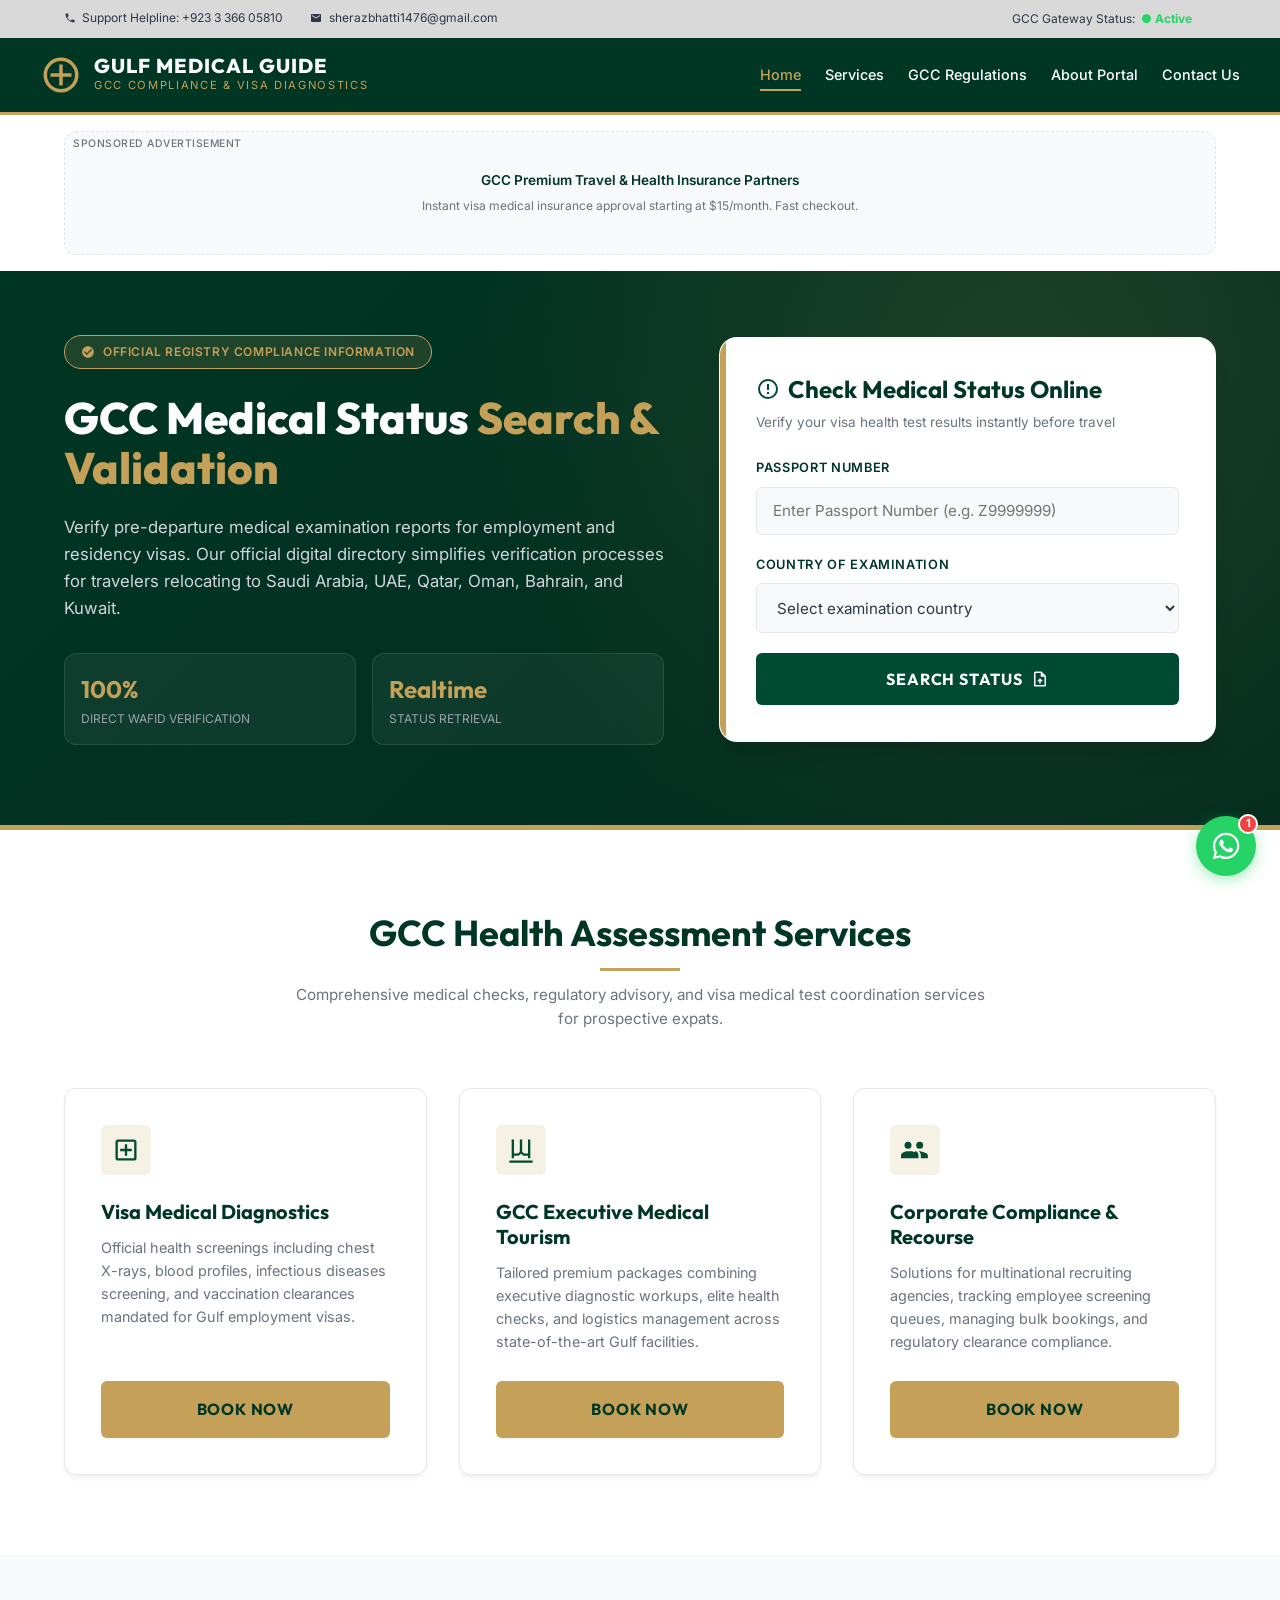
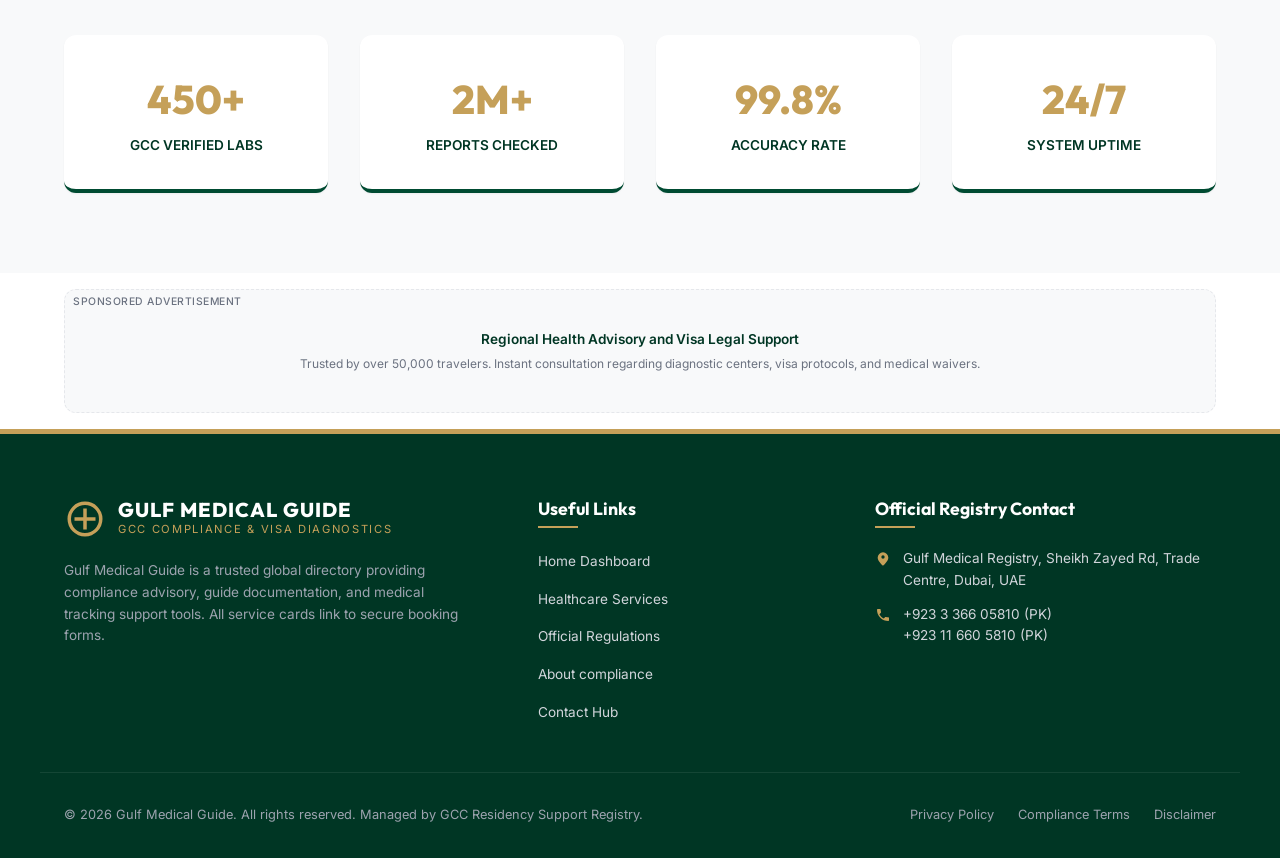
<file: index.html>
<!DOCTYPE html>
<html lang="en">
<head>
  <meta charset="UTF-8">
  <script async src="https://pagead2.googlesyndication.com/pagead/js/adsbygoogle.js?client=ca-pub-8349175064214352"
     crossorigin="anonymous"></script>
  <meta name="viewport" content="width=device-width, initial-scale=1.0">
  <title>Gulf Medical Guide - GCC Medical Status & Visa Health Registry</title>
  <meta name="google-adsense-account" content="ca-pub-8349175064214352">
  <meta name="description" content="Verify GCC Wafid medical examination status, pre-departure diagnostic bookings, visa requirements, and medical tourism guidelines for Saudi Arabia, UAE, Oman, Qatar, Bahrain, and Kuwait.">
  <link rel="stylesheet" href="css/style.css">
  <!-- Google AdSense -->
  <script async src="https://pagead2.googlesyndication.com/pagead/js/adsbygoogle.js?client=ca-pub-8349175064214352" crossorigin="anonymous"></script>
</head>
<body>

  <!-- TOP BAR INFO -->
  <div class="top-bar">
    <div class="container top-bar-content">
      <div class="top-bar-info">
        <span>
          <svg viewBox="0 0 24 24"><path d="M6.62,10.79C8.06,13.62 10.38,15.94 13.21,17.38L15.41,15.18C15.69,14.9 16.08,14.82 16.43,14.93C17.55,15.3 18.75,15.5 20,15.5A1,1 0 0,1 21,16.5V20A1,1 0 0,1 20,21A17,17 0 0,1 3,4A1,1 0 0,1 4,3H7.5A1,1 0 0,1 8.5,4C8.5,5.25 8.7,6.45 9.07,7.57C9.18,7.92 9.1,8.31 8.82,8.59L6.62,10.79Z"/></svg>
          Support Helpline: +923 3 366 05810
        </span>
        <span>
          <svg viewBox="0 0 24 24"><path d="M20,4H4C2.89,4 2,4.89 2,6V18A2,2 0 0,0 4,20H20A2,2 0 0,0 22,18V6C22,4.89 21.1,4 20,4M20,8L12,13L4,8V6L12,11L20,6V8Z"/></svg>
          sherazbhatti1476@gmail.com
        </span>
      </div>
      <div class="top-bar-info">
        <span>GCC Gateway Status: <strong style="color: #25D366;">● Active</strong></span>
      </div>
    </div>
  </div>

  <!-- SITE HEADER & NAVIGATION -->
  <header class="site-header">
    <div class="container header-main">
      <a href="index.html" class="logo-link">
        <svg class="logo-icon" viewBox="0 0 24 24">
          <path d="M12,2A10,10 0 0,0 2,12A10,10 0 0,0 12,22A10,10 0 0,0 22,12A10,10 0 0,0 12,2M12,4A8,8 0 0,1 20,12A8,8 0 0,1 12,20A8,8 0 0,1 4,12A8,8 0 0,1 12,4M11,6V11H6V13H11V18H13V13H18V11H13V6H11Z"/>
        </svg>
        <div class="logo-text">
          <span class="logo-title">Gulf Medical Guide</span>
          <span class="logo-sub">GCC Compliance & Visa Diagnostics</span>
        </div>
      </a>
      
      <button class="nav-toggle" id="nav-toggle" aria-label="Toggle navigation">
        <svg viewBox="0 0 24 24">
          <path d="M3,6H21V8H3V6M3,11H21V13H3V11M3,16H21V18H3V16Z"/>
        </svg>
      </button>

      <nav class="main-nav" id="main-nav">
        <ul>
          <li><a href="index.html">Home</a></li>
          <li><a href="services.html">Services</a></li>
          <li><a href="resources.html">GCC Regulations</a></li>
          <li><a href="about.html">About Portal</a></li>
          <li><a href="contact.html">Contact Us</a></li>
        </ul>
      </nav>
    </div>
  </header>

  <!-- LEADERBOARD NAV AD SLOT -->
  <div class="container">
    <div class="ad-slot ad-leaderboard" id="leaderboard-nav">
      <!-- Google AdSense - Leaderboard Nav -->
      <ins class="adsbygoogle"
           style="display:block"
           data-ad-client="ca-pub-8349175064214352"
           data-ad-slot="3765118632"
           data-ad-format="auto"
           data-full-width-responsive="true"></ins>
      <script>
           (adsbygoogle = window.adsbygoogle || []).push({});
      </script>
      <div class="ad-placeholder">
        <span class="ad-title">GCC Premium Travel & Health Insurance Partners</span>
        <span class="ad-desc">Instant visa medical insurance approval starting at $15/month. Fast checkout.</span>
      </div>
    </div>
  </div>

  <!-- HERO SECTION -->
  <section class="hero-section">
    <div class="container hero-grid">
      <div class="hero-content">
        <div class="hero-badge">
          <svg style="width: 14px; height: 14px; fill: currentColor;" viewBox="0 0 24 24">
            <path d="M12 2C6.5 2 2 6.5 2 12S6.5 22 12 22 22 17.5 22 12 17.5 2 12 2M10 17L5 12L6.41 10.59L10 14.17L17.59 6.58L19 8L10 17Z"/>
          </svg>
          Official Registry Compliance Information
        </div>
        <h1 class="hero-title">GCC Medical Status <span>Search & Validation</span></h1>
        <p class="hero-desc">Verify pre-departure medical examination reports for employment and residency visas. Our official digital directory simplifies verification processes for travelers relocating to Saudi Arabia, UAE, Qatar, Oman, Bahrain, and Kuwait.</p>
        
        <div style="display: flex; gap: 1rem; flex-wrap: wrap;">
          <div style="background: rgba(255,255,255,0.05); padding: 1rem; border-radius: var(--radius-md); border: 1px solid rgba(255,255,255,0.1); flex: 1; min-width: 150px;">
            <div style="font-family: var(--font-headings); font-size: 1.5rem; font-weight: 700; color: var(--color-accent);">100%</div>
            <div style="font-size: 0.75rem; color: #9CA3AF; text-transform: uppercase;">Direct Wafid Verification</div>
          </div>
          <div style="background: rgba(255,255,255,0.05); padding: 1rem; border-radius: var(--radius-md); border: 1px solid rgba(255,255,255,0.1); flex: 1; min-width: 150px;">
            <div style="font-family: var(--font-headings); font-size: 1.5rem; font-weight: 700; color: var(--color-accent);">Realtime</div>
            <div style="font-size: 0.75rem; color: #9CA3AF; text-transform: uppercase;">Status Retrieval</div>
          </div>
        </div>
      </div>

      <!-- MEDICAL STATUS FORM CARD -->
      <div class="medical-card">
        <h2 class="card-title">
          <svg viewBox="0 0 24 24"><path d="M12,2A10,10 0 0,0 2,12A10,10 0 0,0 12,22A10,10 0 0,0 22,12A10,10 0 0,0 12,2M12,4A8,8 0 0,1 20,12A8,8 0 0,1 12,20A8,8 0 0,1 4,12A8,8 0 0,1 12,4M11,17H13V15H11V17M11,13H13V7H11V13Z"/></svg>
          Check Medical Status Online
        </h2>
        <p class="card-subtitle">Verify your visa health test results instantly before travel</p>
        
        <form id="medical-status-form">
          <div class="form-group">
            <label class="form-label" for="passport_number">Passport Number</label>
            <input class="form-input" type="text" id="passport_number" placeholder="Enter Passport Number (e.g. Z9999999)" required>
          </div>
          <div class="form-group">
            <label class="form-label" for="country">Country of Examination</label>
            <select class="form-input" id="country" required>
              <option value="" disabled selected>Select examination country</option>
              <option value="IN">India</option>
              <option value="PK">Pakistan</option>
              <option value="BD">Bangladesh</option>
              <option value="NP">Nepal</option>
              <option value="LK">Sri Lanka</option>
              <option value="PH">Philippines</option>
              <option value="EG">Egypt</option>
              <option value="ID">Indonesia</option>
            </select>
          </div>
          <button class="btn btn-primary" type="submit">
            Search Status
            <svg style="width: 18px; height: 18px; fill: currentColor;" viewBox="0 0 24 24"><path d="M14,2L20,8V20A2,2 0 0,1 18,22H6A2,2 0 0,1 4,20V4A2,2 0 0,1 6,2H14M18,20V9H13V4H6V20H18M12,11L16,15H13V18H11V15H8L12,11Z"/></svg>
          </button>
        </form>
      </div>
    </div>
  </section>

  <!-- KEY SERVICES SECTION -->
  <section class="section">
    <div class="container">
      <div class="section-header">
        <h2 class="section-title">GCC Health Assessment Services</h2>
        <p class="section-subtitle">Comprehensive medical checks, regulatory advisory, and visa medical test coordination services for prospective expats.</p>
      </div>

      <div class="services-grid">
        <!-- Service Card 1 -->
        <div class="service-card">
          <div class="service-icon-wrapper">
            <svg class="service-icon" viewBox="0 0 24 24">
              <path d="M19,3H5C3.89,3 3,3.89 3,5V19C3,20.1 3.89,21 5,21H19C20.1,21 21,20.1 21,19V5C21,3.89 20.1,3 19,3M19,19H5V5H19V19M11,7H13V11H17V13H13V17H11V13H7V11H11V7Z"/>
            </svg>
          </div>
          <h3 class="service-title">Visa Medical Diagnostics</h3>
          <p class="service-desc">Official health screenings including chest X-rays, blood profiles, infectious diseases screening, and vaccination clearances mandated for Gulf employment visas.</p>
          <a href="https://forms.google.com/your-form-url-here" target="_blank" rel="noopener" class="btn">Book Now</a>
        </div>

        <!-- Service Card 2 -->
        <div class="service-card">
          <div class="service-icon-wrapper">
            <svg class="service-icon" viewBox="0 0 24 24">
              <path d="M2,21H22V23H2V21M20,3V19H18V17H15.5C14.2,17 12.8,16.2 12,15C11.2,16.2 9.8,17 8.5,17H6V19H4V3H6V15H8.5C9.5,15 10.5,14.2 11,13.2V3H13V13.2C13.5,14.2 14.5,15 15.5,15H18V3H20Z"/>
            </svg>
          </div>
          <h3 class="service-title">GCC Executive Medical Tourism</h3>
          <p class="service-desc">Tailored premium packages combining executive diagnostic workups, elite health checks, and logistics management across state-of-the-art Gulf facilities.</p>
          <a href="https://forms.google.com/your-form-url-here" target="_blank" rel="noopener" class="btn">Book Now</a>
        </div>

        <!-- Service Card 3 -->
        <div class="service-card">
          <div class="service-icon-wrapper">
            <svg class="service-icon" viewBox="0 0 24 24">
              <path d="M16,13C15.71,13 15.38,13 15.03,13.05C16.19,13.89 17,15 17,16.5V19H23V16.5C23,14.5 19,13.5 16,13M6,13C3,13 0,14.5 0,16.5V19H12V16.5C12,14.5 9,13.5 6,13M6,11A3,3 0 0,0 9,8A3,3 0 0,0 6,5A3,3 0 0,0 3,8A3,3 0 0,0 6,11M16,11A3,3 0 0,0 19,8A3,3 0 0,0 16,5A3,3 0 0,0 13,8A3,3 0 0,0 16,11M12,14.03C11.1,13.38 9.79,13 8,13C7.65,13 7.32,13 6.97,13.05C8.13,13.89 9,15 9,16.5V19H15V16.5C15,15 14.19,13.89 13.03,13.05C12.71,13.01 12.38,13 12,13V14.03Z"/>
            </svg>
          </div>
          <h3 class="service-title">Corporate Compliance & Recourse</h3>
          <p class="service-desc">Solutions for multinational recruiting agencies, tracking employee screening queues, managing bulk bookings, and regulatory clearance compliance.</p>
          <a href="https://forms.google.com/your-form-url-here" target="_blank" rel="noopener" class="btn">Book Now</a>
        </div>
      </div>
    </div>
  </section>

  <!-- PORTAL STATS BANNER -->
  <section class="section section-alt">
    <div class="container">
      <div class="stats-grid">
        <div class="stat-item">
          <div class="stat-number">450+</div>
          <div class="stat-label">GCC Verified Labs</div>
        </div>
        <div class="stat-item">
          <div class="stat-number">2M+</div>
          <div class="stat-label">Reports Checked</div>
        </div>
        <div class="stat-item">
          <div class="stat-number">99.8%</div>
          <div class="stat-label">Accuracy Rate</div>
        </div>
        <div class="stat-item">
          <div class="stat-number">24/7</div>
          <div class="stat-label">System Uptime</div>
        </div>
      </div>
    </div>
  </section>

  <!-- INTERSTITIAL COUNTDOWN MODAL -->
  <div class="modal-overlay" id="countdown-modal">
    <div class="modal-card">
      <button class="nav-toggle" id="modal-close" style="position: absolute; top: 15px; right: 15px; color: var(--color-text-muted);">
        <svg viewBox="0 0 24 24" style="width: 24px; height: 24px;"><path d="M19,6.41L17.59,5L12,10.59L6.41,5L5,6.41L10.59,12L5,17.59L6.41,19L12,13.41L17.59,19L19,17.59L13.41,12L19,6.41Z"/></svg>
      </button>
      
      <span class="modal-badge">Securing Connection</span>
      <h3 class="modal-title">Checking Medical Status</h3>
      <p class="modal-status-text">Redirecting to the official Wafid Medical Status page. Please wait...</p>
      
      <!-- Countdown visualizer -->
      <div class="countdown-container">
        <svg class="countdown-circle">
          <circle class="countdown-circle-bg" cx="60" cy="60" r="54"></circle>
          <circle class="countdown-circle-progress" id="countdown-progress" cx="60" cy="60" r="54"></circle>
        </svg>
        <span class="countdown-number" id="countdown-number">5</span>
      </div>

      <!-- Embedded Interstitial Ad Slot -->
      <div class="modal-ad-wrapper">
        <div class="ad-slot ad-square" id="interstitial_modal">
          <!-- Google AdSense - Interstitial Modal (Display Square) -->
          <ins class="adsbygoogle"
               style="display:inline-block;width:300px;height:250px"
               data-ad-client="ca-pub-8349175064214352"
               data-ad-slot="3765118632"></ins>
          <script>
               (adsbygoogle = window.adsbygoogle || []).push({});
          </script>
          <div class="ad-placeholder">
            <span class="ad-title">GCC Premium Medical Checkup Service</span>
            <span class="ad-desc">Fast-track your medical test with pre-booked slots. Avoid long queues and get results within 24 hours.</span>
            <a href="https://forms.google.com/your-form-url-here" target="_blank" rel="noopener" class="btn" style="margin-top: 1rem; padding: 0.5rem 1rem; font-size: 0.8rem;">Pre-Book Now</a>
          </div>
        </div>
      </div>
    </div>
  </div>

  <!-- FLOATING WHATSAPP WIDGET -->
  <div class="whatsapp-widget">
    <div class="whatsapp-tooltip">Chat with a GCC Agent</div>
    <div class="whatsapp-bubble" id="whatsapp-bubble" data-url="https://wa.me/923336605810">
      <span class="whatsapp-badge">1</span>
      <svg viewBox="0 0 24 24">
        <path d="M12.04 2C6.58 2 2.13 6.45 2.13 11.91C2.13 13.66 2.59 15.36 3.47 16.86L2 22L7.3 20.61C8.74 21.39 10.37 21.8 12.04 21.8C17.5 21.8 21.95 17.35 21.95 11.9C21.95 9.26 20.92 6.78 19.05 4.9C17.18 3.03 14.69 2 12.04 2M12.05 3.67C14.25 3.67 16.31 4.53 17.87 6.09C19.42 7.65 20.28 9.72 20.28 11.9C20.28 16.44 16.58 20.13 12.05 20.13C10.6 20.13 9.18 19.75 7.92 19.03L7.62 18.85L4.47 19.68L5.31 16.6L5.11 16.29C4.33 15.04 3.9 13.6 3.9 11.91C3.9 7.36 7.6 3.67 12.05 3.67M8.53 7.33C8.37 7.33 8.1 7.39 7.87 7.64C7.65 7.89 7 8.5 7 9.71C7 10.93 7.89 12.1 8.01 12.26C8.13 12.42 9.73 15.05 12.3 16.07C14.45 16.92 14.89 16.75 15.36 16.71C15.83 16.67 16.87 16.1 17.09 15.47C17.31 14.84 17.31 14.3 17.25 14.2C17.18 14.09 17.02 14.03 16.78 13.91C16.54 13.79 15.36 13.2 15.14 13.12C14.92 13.04 14.76 13 14.6 13.25C14.43 13.5 13.96 14.07 13.82 14.23C13.68 14.39 13.54 14.4 13.3 14.28C12.5 13.88 11.66 13.3 10.86 12.59C10.23 12.03 9.8 11.33 9.68 11.12C9.56 10.9 9.67 10.79 9.79 10.67C9.9 10.56 10.04 10.38 10.16 10.23C10.28 10.08 10.32 9.96 10.4 9.8C10.48 9.64 10.44 9.5 10.38 9.38C10.32 9.26 9.84 8.04 9.64 7.55C9.44 7.07 9.24 7.13 9.1 7.12C8.96 7.12 8.8 7.12 8.64 7.12L8.53 7.33Z"/>
      </svg>
    </div>
  </div>

  <!-- FOOTER AD BANNER -->
  <div class="container">
    <div class="ad-slot ad-leaderboard" id="footer-banner">
      <!-- Google AdSense - Footer Banner -->
      <ins class="adsbygoogle"
           style="display:block"
           data-ad-client="ca-pub-8349175064214352"
           data-ad-slot="3765118632"
           data-ad-format="auto"
           data-full-width-responsive="true"></ins>
      <script>
           (adsbygoogle = window.adsbygoogle || []).push({});
      </script>
      <div class="ad-placeholder">
        <span class="ad-title">Regional Health Advisory and Visa Legal Support</span>
        <span class="ad-desc">Trusted by over 50,000 travelers. Instant consultation regarding diagnostic centers, visa protocols, and medical waivers.</span>
      </div>
    </div>
  </div>

  <!-- INST_FOOTER -->
  <footer class="site-footer">
    <div class="container footer-grid">
      <div>
        <a href="index.html" class="logo-link footer-logo">
          <svg class="logo-icon" viewBox="0 0 24 24">
            <path d="M12,2A10,10 0 0,0 2,12A10,10 0 0,0 12,22A10,10 0 0,0 22,12A10,10 0 0,0 12,2M12,4A8,8 0 0,1 20,12A8,8 0 0,1 12,20A8,8 0 0,1 4,12A8,8 0 0,1 12,4M11,6V11H6V13H11V18H13V13H18V11H13V6H11Z"/>
          </svg>
          <div class="logo-text">
            <span class="logo-title" style="color: white;">Gulf Medical Guide</span>
            <span class="logo-sub">GCC Compliance & Visa Diagnostics</span>
          </div>
        </a>
        <p class="footer-desc">Gulf Medical Guide is a trusted global directory providing compliance advisory, guide documentation, and medical tracking support tools. All service cards link to secure booking forms.</p>
      </div>
      
      <div>
        <h4 class="footer-title">Useful Links</h4>
        <ul class="footer-links">
          <li><a href="index.html">Home Dashboard</a></li>
          <li><a href="services.html">Healthcare Services</a></li>
          <li><a href="resources.html">Official Regulations</a></li>
          <li><a href="about.html">About compliance</a></li>
          <li><a href="contact.html">Contact Hub</a></li>
        </ul>
      </div>

      <div>
        <h4 class="footer-title">Official Registry Contact</h4>
        <ul class="footer-contact">
          <li>
            <svg viewBox="0 0 24 24"><path d="M12,11.5A2.5,2.5 0 0,1 9.5,9A2.5,2.5 0 0,1 12,6.5A2.5,2.5 0 0,1 14.5,9A2.5,2.5 0 0,1 12,11.5M12,2A8,8 0 0,0 4,10C4,15.25 12,22 12,22C12,22 20,15.25 20,10A8,8 0 0,0 12,2Z"/></svg>
            Gulf Medical Registry, Sheikh Zayed Rd, Trade Centre, Dubai, UAE
          </li>
          <li>
            <svg viewBox="0 0 24 24"><path d="M6.62,10.79C8.06,13.62 10.38,15.94 13.21,17.38L15.41,15.18C15.69,14.9 16.08,14.82 16.43,14.93C17.55,15.3 18.75,15.5 20,15.5A1,1 0 0,1 21,16.5V20A1,1 0 0,1 20,21A17,17 0 0,1 3,4A1,1 0 0,1 4,3H7.5A1,1 0 0,1 8.5,4C8.5,5.25 8.7,6.45 9.07,7.57C9.18,7.92 9.1,8.31 8.82,8.59L6.62,10.79Z"/></svg>
            +923 3 366 05810 (PK)<br>+923 11 660 5810 (PK)
          </li>
        </ul>
      </div>
    </div>

    <div class="container footer-bottom">
      <p>&copy; 2026 Gulf Medical Guide. All rights reserved. Managed by GCC Residency Support Registry.</p>
      <div class="footer-bottom-links">
        <a href="#">Privacy Policy</a>
        <a href="#">Compliance Terms</a>
        <a href="#">Disclaimer</a>
      </div>
    </div>
  </footer>

  <script src="js/main.js"></script>
</body>
</html>
</file>
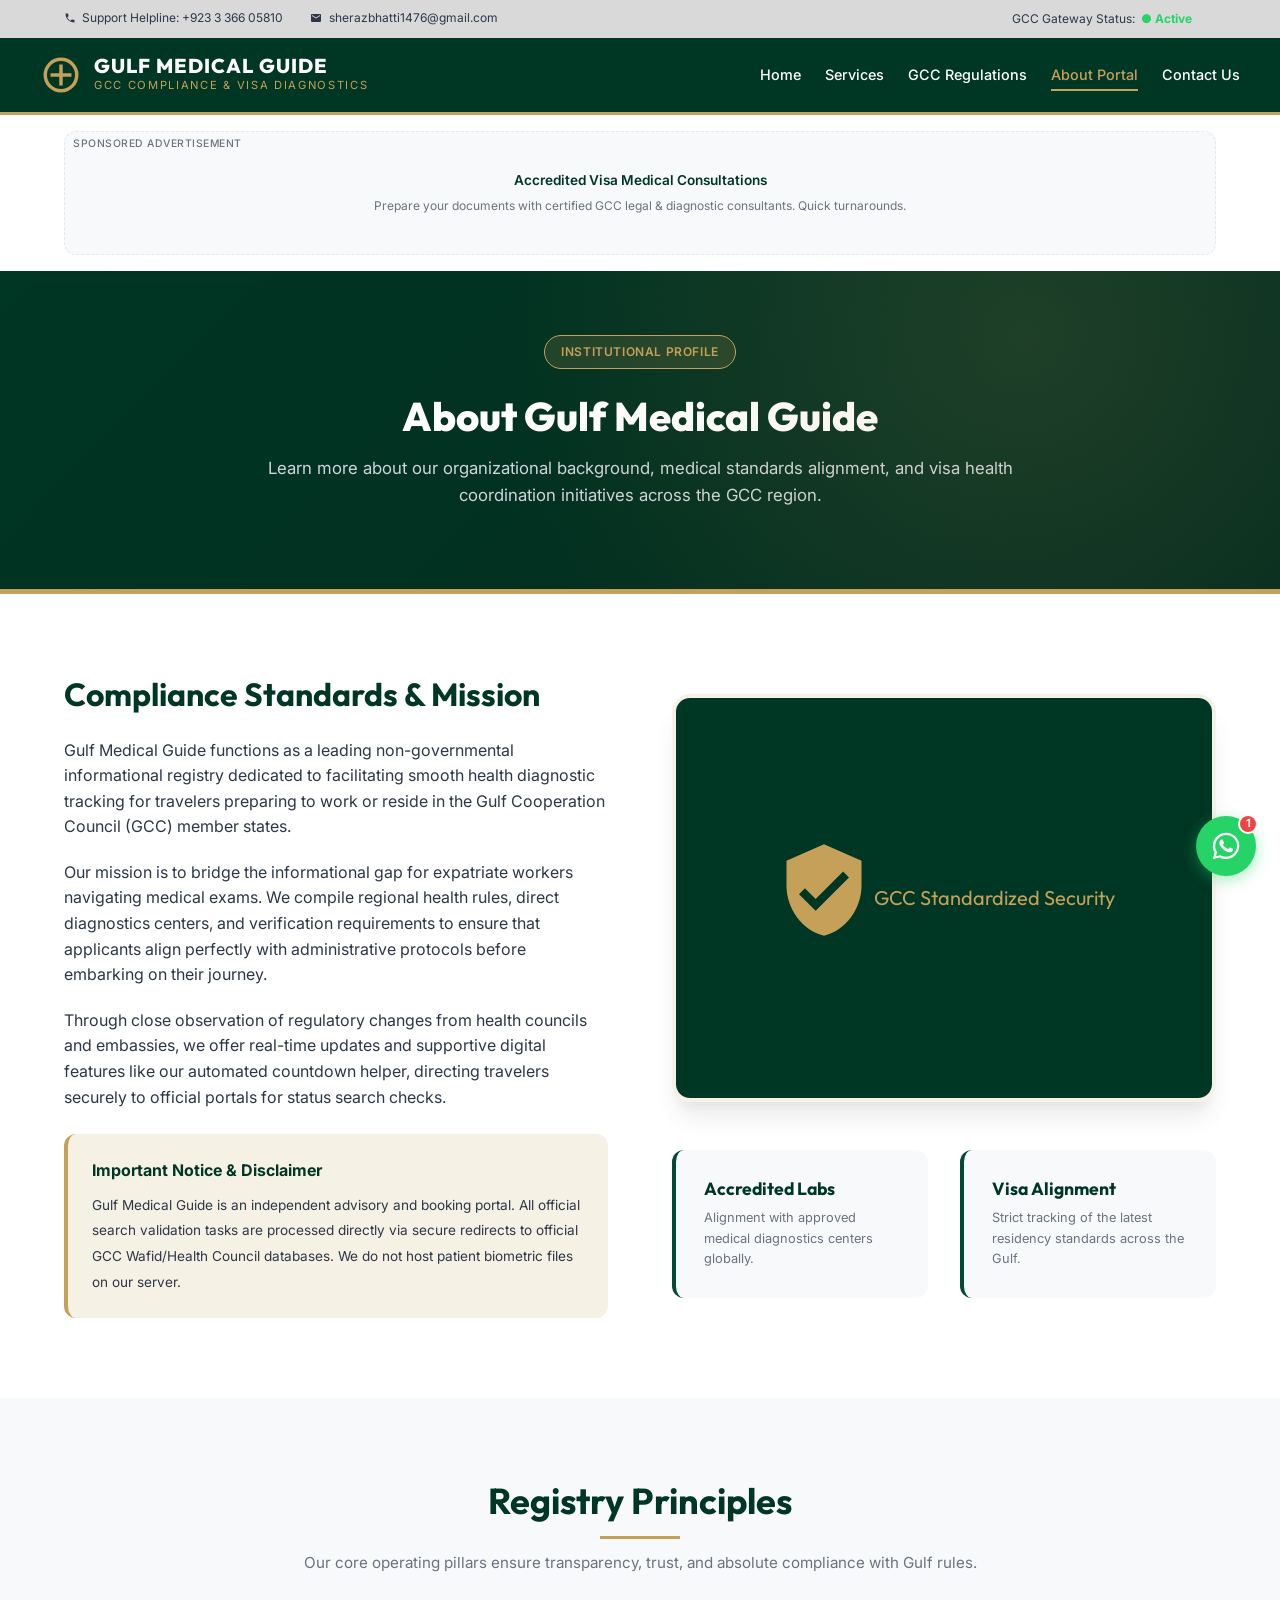
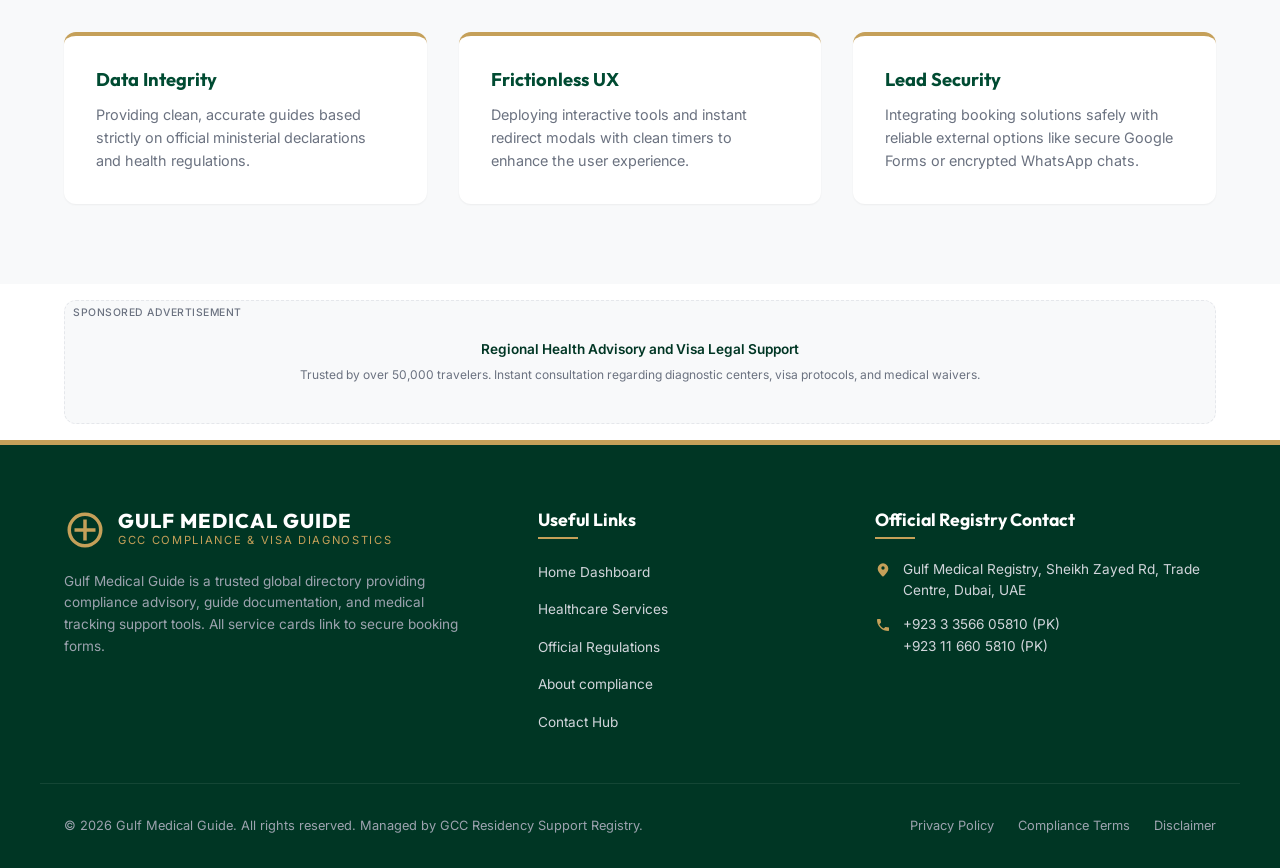
<file: about.html>
<!DOCTYPE html>
<html lang="en">
<head>
  <meta charset="UTF-8">
  <meta name="google-adsense-account" content="ca-pub-8349175064214352">
  <meta name="viewport" content="width=device-width, initial-scale=1.0">
  <title>About Us - Gulf Medical Guide</title>
  <meta name="description" content="Learn about the Gulf Medical Guide, our regulatory compliance framework, GCC health standards, and pre-departure medical test guidelines.">
  <link rel="stylesheet" href="css/style.css">
  <!-- Google AdSense -->
  <script async src="https://pagead2.googlesyndication.com/pagead/js/adsbygoogle.js?client=ca-pub-8349175064214352" crossorigin="anonymous"></script>
</head>
<body>

  <!-- TOP BAR INFO -->
  <div class="top-bar">
    <div class="container top-bar-content">
      <div class="top-bar-info">
        <span>
          <svg viewBox="0 0 24 24"><path d="M6.62,10.79C8.06,13.62 10.38,15.94 13.21,17.38L15.41,15.18C15.69,14.9 16.08,14.82 16.43,14.93C17.55,15.3 18.75,15.5 20,15.5A1,1 0 0,1 21,16.5V20A1,1 0 0,1 20,21A17,17 0 0,1 3,4A1,1 0 0,1 4,3H7.5A1,1 0 0,1 8.5,4C8.5,5.25 8.7,6.45 9.07,7.57C9.18,7.92 9.1,8.31 8.82,8.59L6.62,10.79Z"/></svg>
          Support Helpline: +923 3 366 05810
        </span>
        <span>
          <svg viewBox="0 0 24 24"><path d="M20,4H4C2.89,4 2,4.89 2,6V18A2,2 0 0,0 4,20H20A2,2 0 0,0 22,18V6C22,4.89 21.1,4 20,4M20,8L12,13L4,8V6L12,11L20,6V8Z"/></svg>
          sherazbhatti1476@gmail.com
        </span>
      </div>
      <div class="top-bar-info">
        <span>GCC Gateway Status: <strong style="color: #25D366;">● Active</strong></span>
      </div>
    </div>
  </div>

  <!-- SITE HEADER & NAVIGATION -->
  <header class="site-header">
    <div class="container header-main">
      <a href="index.html" class="logo-link">
        <svg class="logo-icon" viewBox="0 0 24 24">
          <path d="M12,2A10,10 0 0,0 2,12A10,10 0 0,0 12,22A10,10 0 0,0 22,12A10,10 0 0,0 12,2M12,4A8,8 0 0,1 20,12A8,8 0 0,1 12,20A8,8 0 0,1 4,12A8,8 0 0,1 12,4M11,6V11H6V13H11V18H13V13H18V11H13V6H11Z"/>
        </svg>
        <div class="logo-text">
          <span class="logo-title">Gulf Medical Guide</span>
          <span class="logo-sub">GCC Compliance & Visa Diagnostics</span>
        </div>
      </a>
      
      <button class="nav-toggle" id="nav-toggle" aria-label="Toggle navigation">
        <svg viewBox="0 0 24 24">
          <path d="M3,6H21V8H3V6M3,11H21V13H3V11M3,16H21V18H3V16Z"/>
        </svg>
      </button>

      <nav class="main-nav" id="main-nav">
        <ul>
          <li><a href="index.html">Home</a></li>
          <li><a href="services.html">Services</a></li>
          <li><a href="resources.html">GCC Regulations</a></li>
          <li><a href="about.html">About Portal</a></li>
          <li><a href="contact.html">Contact Us</a></li>
        </ul>
      </nav>
    </div>
  </header>

  <!-- LEADERBOARD NAV AD SLOT -->
  <div class="container">
    <div class="ad-slot ad-leaderboard" id="leaderboard-nav">
      <!-- Google AdSense - Leaderboard Nav -->
      <ins class="adsbygoogle"
           style="display:block"
           data-ad-client="ca-pub-8349175064214352"
           data-ad-slot="3765118632"
           data-ad-format="auto"
           data-full-width-responsive="true"></ins>
      <script>
           (adsbygoogle = window.adsbygoogle || []).push({});
      </script>
      <div class="ad-placeholder">
        <span class="ad-title">Accredited Visa Medical Consultations</span>
        <span class="ad-desc">Prepare your documents with certified GCC legal & diagnostic consultants. Quick turnarounds.</span>
      </div>
    </div>
  </div>

  <!-- HERO SECTION -->
  <section class="hero-section">
    <div class="container">
      <div style="max-width: 800px; margin: 0 auto; text-align: center;">
        <div class="hero-badge">Institutional Profile</div>
        <h1 class="hero-title" style="font-size: 2.5rem; margin-bottom: 1rem;">About Gulf Medical Guide</h1>
        <p class="hero-desc" style="margin-bottom: 0;">Learn more about our organizational background, medical standards alignment, and visa health coordination initiatives across the GCC region.</p>
      </div>
    </div>
  </section>

  <!-- ABOUT CONTENT SECTION -->
  <section class="section">
    <div class="container">
      <div class="about-grid">
        <div>
          <h2 style="font-size: 2rem; margin-bottom: 1.5rem; color: var(--color-primary-dark);">Compliance Standards & Mission</h2>
          <p style="margin-bottom: 1.25rem;">Gulf Medical Guide functions as a leading non-governmental informational registry dedicated to facilitating smooth health diagnostic tracking for travelers preparing to work or reside in the Gulf Cooperation Council (GCC) member states.</p>
          <p style="margin-bottom: 1.25rem;">Our mission is to bridge the informational gap for expatriate workers navigating medical exams. We compile regional health rules, direct diagnostics centers, and verification requirements to ensure that applicants align perfectly with administrative protocols before embarking on their journey.</p>
          <p style="margin-bottom: 1.5rem;">Through close observation of regulatory changes from health councils and embassies, we offer real-time updates and supportive digital features like our automated countdown helper, directing travelers securely to official portals for status search checks.</p>
          
          <div style="background-color: var(--color-accent-light); padding: 1.5rem; border-radius: var(--radius-md); border-left: 4px solid var(--color-accent);">
            <strong style="color: var(--color-primary-dark); display: block; margin-bottom: 0.5rem;">Important Notice & Disclaimer</strong>
            <span style="font-size: 0.85rem; color: var(--color-text);">Gulf Medical Guide is an independent advisory and booking portal. All official search validation tasks are processed directly via secure redirects to official GCC Wafid/Health Council databases. We do not host patient biometric files on our server.</span>
          </div>
        </div>

        <div>
          <div class="about-img-container">
            <div class="about-img">
              <svg style="width: 100px; height: 100px; fill: currentColor; margin-bottom: 1rem;" viewBox="0 0 24 24">
                <path d="M12 1L3 5v6c0 5.55 3.84 10.74 9 12 5.16-1.26 9-6.45 9-12V5l-9-4zm-2 16l-4-4 1.41-1.41L10 14.17l6.59-6.59L18 9l-8 8z"/>
              </svg>
              <span>GCC Standardized Security</span>
            </div>
          </div>
          
          <div class="compliance-grid">
            <div class="compliance-card">
              <h3 class="compliance-title">Accredited Labs</h3>
              <p style="font-size: 0.8rem; color: var(--color-text-muted);">Alignment with approved medical diagnostics centers globally.</p>
            </div>
            <div class="compliance-card">
              <h3 class="compliance-title">Visa Alignment</h3>
              <p style="font-size: 0.8rem; color: var(--color-text-muted);">Strict tracking of the latest residency standards across the Gulf.</p>
            </div>
          </div>
        </div>
      </div>
    </div>
  </section>

  <!-- COMPLIANCE PILLARS SECTION -->
  <section class="section section-alt">
    <div class="container">
      <div class="section-header">
        <h2 class="section-title">Registry Principles</h2>
        <p class="section-subtitle">Our core operating pillars ensure transparency, trust, and absolute compliance with Gulf rules.</p>
      </div>

      <div style="display: grid; grid-template-columns: repeat(auto-fit, minmax(280px, 1fr)); gap: 2rem;">
        <div style="background-color: white; padding: 2rem; border-radius: var(--radius-md); border-top: 4px solid var(--color-accent); box-shadow: var(--shadow-sm);">
          <h3 style="font-size: 1.15rem; margin-bottom: 0.75rem; color: var(--color-primary);">Data Integrity</h3>
          <p style="font-size: 0.9rem; color: var(--color-text-muted);">Providing clean, accurate guides based strictly on official ministerial declarations and health regulations.</p>
        </div>
        <div style="background-color: white; padding: 2rem; border-radius: var(--radius-md); border-top: 4px solid var(--color-accent); box-shadow: var(--shadow-sm);">
          <h3 style="font-size: 1.15rem; margin-bottom: 0.75rem; color: var(--color-primary);">Frictionless UX</h3>
          <p style="font-size: 0.9rem; color: var(--color-text-muted);">Deploying interactive tools and instant redirect modals with clean timers to enhance the user experience.</p>
        </div>
        <div style="background-color: white; padding: 2rem; border-radius: var(--radius-md); border-top: 4px solid var(--color-accent); box-shadow: var(--shadow-sm);">
          <h3 style="font-size: 1.15rem; margin-bottom: 0.75rem; color: var(--color-primary);">Lead Security</h3>
          <p style="font-size: 0.9rem; color: var(--color-text-muted);">Integrating booking solutions safely with reliable external options like secure Google Forms or encrypted WhatsApp chats.</p>
        </div>
      </div>
    </div>
  </section>

  <!-- FLOATING WHATSAPP WIDGET -->
  <div class="whatsapp-widget">
    <div class="whatsapp-tooltip">Chat with a GCC Agent</div>
    <div class="whatsapp-bubble" id="whatsapp-bubble" data-url="https://wa.me/923336605810">
      <span class="whatsapp-badge">1</span>
      <svg viewBox="0 0 24 24">
        <path d="M12.04 2C6.58 2 2.13 6.45 2.13 11.91C2.13 13.66 2.59 15.36 3.47 16.86L2 22L7.3 20.61C8.74 21.39 10.37 21.8 12.04 21.8C17.5 21.8 21.95 17.35 21.95 11.9C21.95 9.26 20.92 6.78 19.05 4.9C17.18 3.03 14.69 2 12.04 2M12.05 3.67C14.25 3.67 16.31 4.53 17.87 6.09C19.42 7.65 20.28 9.72 20.28 11.9C20.28 16.44 16.58 20.13 12.05 20.13C10.6 20.13 9.18 19.75 7.92 19.03L7.62 18.85L4.47 19.68L5.31 16.6L5.11 16.29C4.33 15.04 3.9 13.6 3.9 11.91C3.9 7.36 7.6 3.67 12.05 3.67M8.53 7.33C8.37 7.33 8.1 7.39 7.87 7.64C7.65 7.89 7 8.5 7 9.71C7 10.93 7.89 12.1 8.01 12.26C8.13 12.42 9.73 15.05 12.3 16.07C14.45 16.92 14.89 16.75 15.36 16.71C15.83 16.67 16.87 16.1 17.09 15.47C17.31 14.84 17.31 14.3 17.25 14.2C17.18 14.09 17.02 14.03 16.78 13.91C16.54 13.79 15.36 13.2 15.14 13.12C14.92 13.04 14.76 13 14.6 13.25C14.43 13.5 13.96 14.07 13.82 14.23C13.68 14.39 13.54 14.4 13.3 14.28C12.5 13.88 11.66 13.3 10.86 12.59C10.23 12.03 9.8 11.33 9.68 11.12C9.56 10.9 9.67 10.79 9.79 10.67C9.9 10.56 10.04 10.38 10.16 10.23C10.28 10.08 10.32 9.96 10.4 9.8C10.48 9.64 10.44 9.5 10.38 9.38C10.32 9.26 9.84 8.04 9.64 7.55C9.44 7.07 9.24 7.13 9.1 7.12C8.96 7.12 8.8 7.12 8.64 7.12L8.53 7.33Z"/>
      </svg>
    </div>
  </div>

  <!-- FOOTER AD BANNER -->
  <div class="container">
    <div class="ad-slot ad-leaderboard" id="footer-banner">
      <!-- Google AdSense - Footer Banner -->
      <ins class="adsbygoogle"
           style="display:block"
           data-ad-client="ca-pub-8349175064214352"
           data-ad-slot="3765118632"
           data-ad-format="auto"
           data-full-width-responsive="true"></ins>
      <script>
           (adsbygoogle = window.adsbygoogle || []).push({});
      </script>
      <div class="ad-placeholder">
        <span class="ad-title">Regional Health Advisory and Visa Legal Support</span>
        <span class="ad-desc">Trusted by over 50,000 travelers. Instant consultation regarding diagnostic centers, visa protocols, and medical waivers.</span>
      </div>
    </div>
  </div>

  <!-- INST_FOOTER -->
  <footer class="site-footer">
    <div class="container footer-grid">
      <div>
        <a href="index.html" class="logo-link footer-logo">
          <svg class="logo-icon" viewBox="0 0 24 24">
            <path d="M12,2A10,10 0 0,0 2,12A10,10 0 0,0 12,22A10,10 0 0,0 22,12A10,10 0 0,0 12,2M12,4A8,8 0 0,1 20,12A8,8 0 0,1 12,20A8,8 0 0,1 4,12A8,8 0 0,1 12,4M11,6V11H6V13H11V18H13V13H18V11H13V6H11Z"/>
          </svg>
          <div class="logo-text">
            <span class="logo-title" style="color: white;">Gulf Medical Guide</span>
            <span class="logo-sub">GCC Compliance & Visa Diagnostics</span>
          </div>
        </a>
        <p class="footer-desc">Gulf Medical Guide is a trusted global directory providing compliance advisory, guide documentation, and medical tracking support tools. All service cards link to secure booking forms.</p>
      </div>
      
      <div>
        <h4 class="footer-title">Useful Links</h4>
        <ul class="footer-links">
          <li><a href="index.html">Home Dashboard</a></li>
          <li><a href="services.html">Healthcare Services</a></li>
          <li><a href="resources.html">Official Regulations</a></li>
          <li><a href="about.html">About compliance</a></li>
          <li><a href="contact.html">Contact Hub</a></li>
        </ul>
      </div>

      <div>
        <h4 class="footer-title">Official Registry Contact</h4>
        <ul class="footer-contact">
          <li>
            <svg viewBox="0 0 24 24"><path d="M12,11.5A2.5,2.5 0 0,1 9.5,9A2.5,2.5 0 0,1 12,6.5A2.5,2.5 0 0,1 14.5,9A2.5,2.5 0 0,1 12,11.5M12,2A8,8 0 0,0 4,10C4,15.25 12,22 12,22C12,22 20,15.25 20,10A8,8 0 0,0 12,2Z"/></svg>
            Gulf Medical Registry, Sheikh Zayed Rd, Trade Centre, Dubai, UAE
          </li>
          <li>
            <svg viewBox="0 0 24 24"><path d="M6.62,10.79C8.06,13.62 10.38,15.94 13.21,17.38L15.41,15.18C15.69,14.9 16.08,14.82 16.43,14.93C17.55,15.3 18.75,15.5 20,15.5A1,1 0 0,1 21,16.5V20A1,1 0 0,1 20,21A17,17 0 0,1 3,4A1,1 0 0,1 4,3H7.5A1,1 0 0,1 8.5,4C8.5,5.25 8.7,6.45 9.07,7.57C9.18,7.92 9.1,8.31 8.82,8.59L6.62,10.79Z"/></svg>
            +923 3 3566 05810 (PK)<br>+923 11 660 5810 (PK)
          </li>
        </ul>
      </div>
    </div>

    <div class="container footer-bottom">
      <p>&copy; 2026 Gulf Medical Guide. All rights reserved. Managed by GCC Residency Support Registry.</p>
      <div class="footer-bottom-links">
        <a href="#">Privacy Policy</a>
        <a href="#">Compliance Terms</a>
        <a href="#">Disclaimer</a>
      </div>
    </div>
  </footer>

  <script src="js/main.js"></script>
</body>
</html>
</file>
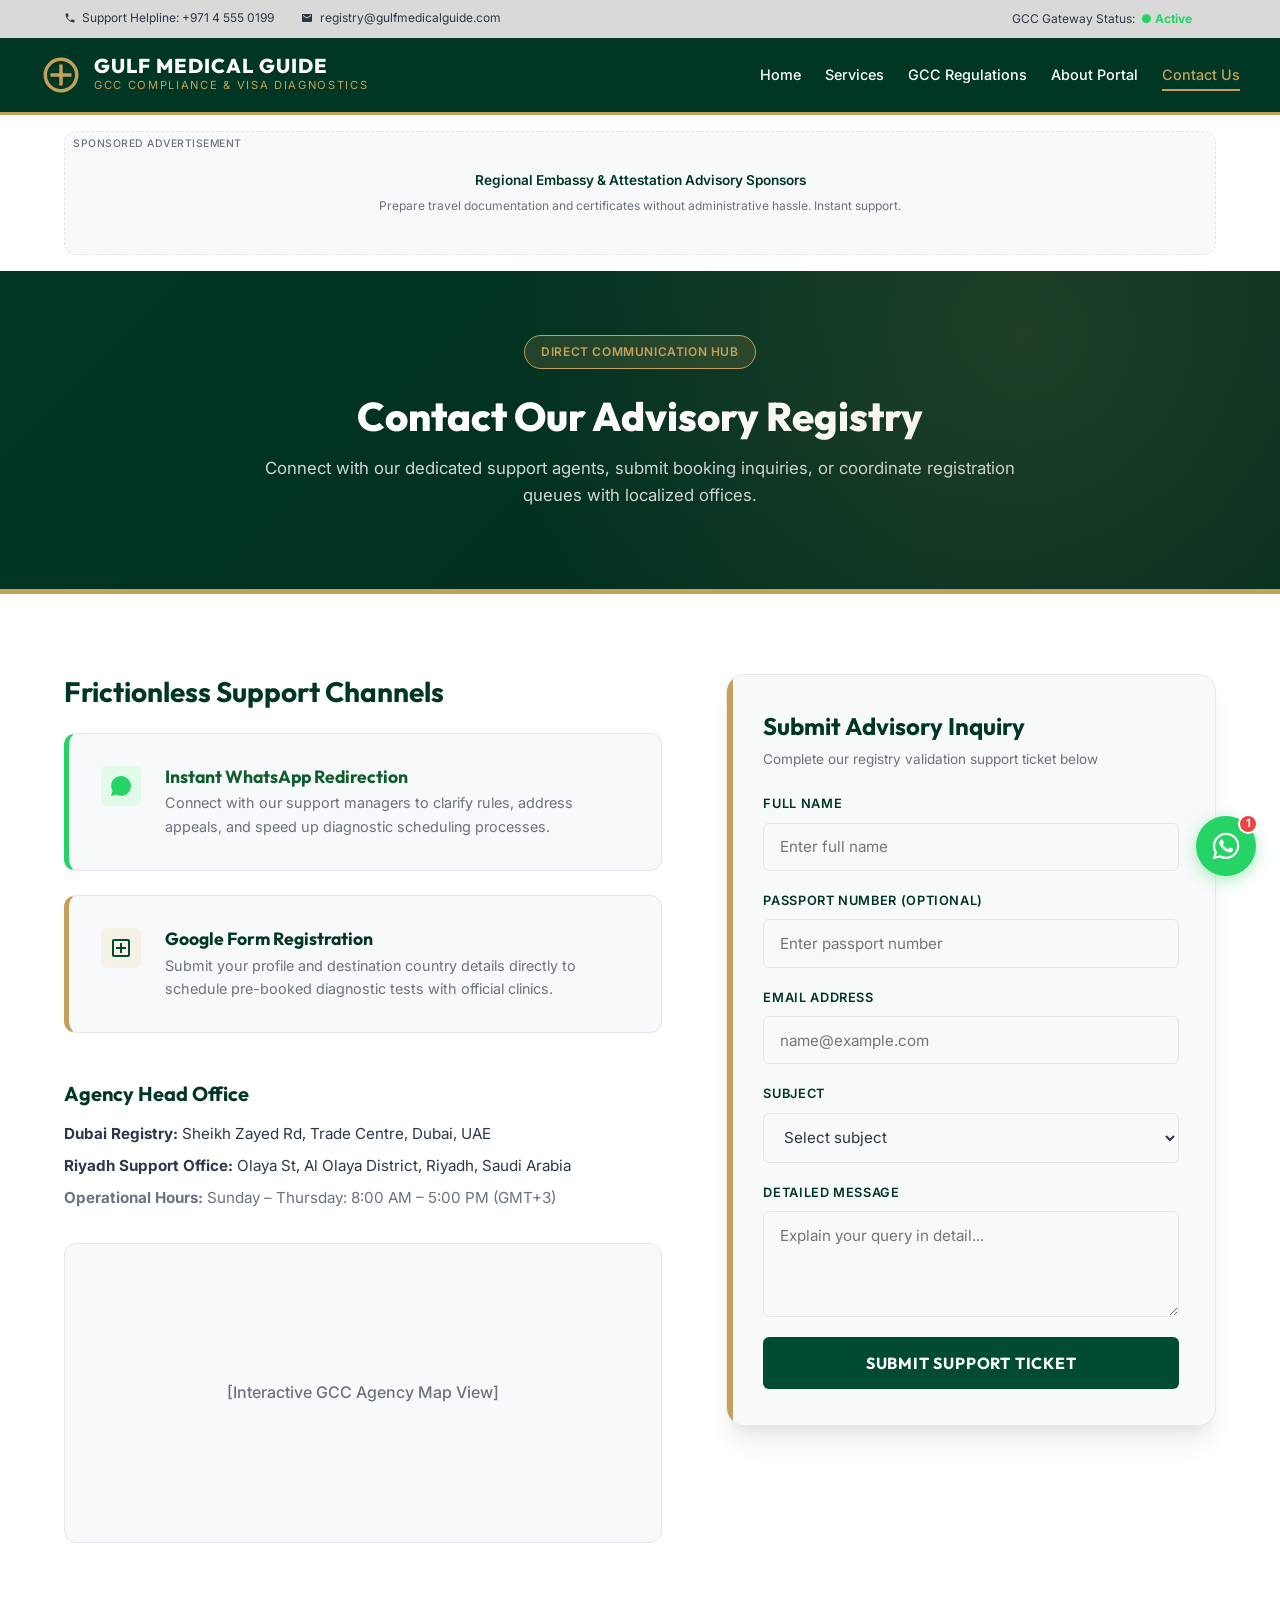
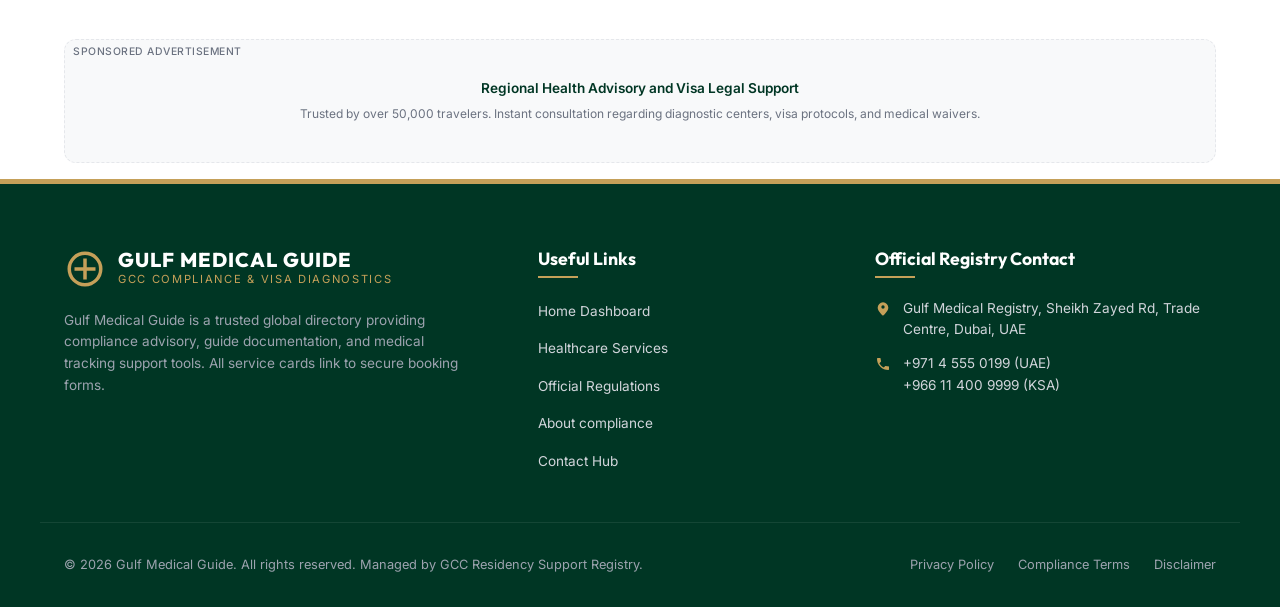
<file: contact.html>
<!DOCTYPE html>
<html lang="en">
<head>
  <meta charset="UTF-8">
  <meta name="google-adsense-account" content="ca-pub-8349175064214352">
  <meta name="viewport" content="width=device-width, initial-scale=1.0">
  <title>Contact Us - Gulf Medical Guide</title>
  <meta name="description" content="Get in touch with the Gulf Medical Guide support team. Access Google Forms booking registry, localized agency addresses, and instant WhatsApp support.">
  <link rel="stylesheet" href="css/style.css">
  <!-- Google AdSense -->
  <script async src="https://pagead2.googlesyndication.com/pagead/js/adsbygoogle.js?client=ca-pub-8349175064214352" crossorigin="anonymous"></script>
</head>
<body>

  <!-- TOP BAR INFO -->
  <div class="top-bar">
    <div class="container top-bar-content">
      <div class="top-bar-info">
        <span>
          <svg viewBox="0 0 24 24"><path d="M6.62,10.79C8.06,13.62 10.38,15.94 13.21,17.38L15.41,15.18C15.69,14.9 16.08,14.82 16.43,14.93C17.55,15.3 18.75,15.5 20,15.5A1,1 0 0,1 21,16.5V20A1,1 0 0,1 20,21A17,17 0 0,1 3,4A1,1 0 0,1 4,3H7.5A1,1 0 0,1 8.5,4C8.5,5.25 8.7,6.45 9.07,7.57C9.18,7.92 9.1,8.31 8.82,8.59L6.62,10.79Z"/></svg>
          Support Helpline: +971 4 555 0199
        </span>
        <span>
          <svg viewBox="0 0 24 24"><path d="M20,4H4C2.89,4 2,4.89 2,6V18A2,2 0 0,0 4,20H20A2,2 0 0,0 22,18V6C22,4.89 21.1,4 20,4M20,8L12,13L4,8V6L12,11L20,6V8Z"/></svg>
          registry@gulfmedicalguide.com
        </span>
      </div>
      <div class="top-bar-info">
        <span>GCC Gateway Status: <strong style="color: #25D366;">● Active</strong></span>
      </div>
    </div>
  </div>

  <!-- SITE HEADER & NAVIGATION -->
  <header class="site-header">
    <div class="container header-main">
      <a href="index.html" class="logo-link">
        <svg class="logo-icon" viewBox="0 0 24 24">
          <path d="M12,2A10,10 0 0,0 2,12A10,10 0 0,0 12,22A10,10 0 0,0 22,12A10,10 0 0,0 12,2M12,4A8,8 0 0,1 20,12A8,8 0 0,1 12,20A8,8 0 0,1 4,12A8,8 0 0,1 12,4M11,6V11H6V13H11V18H13V13H18V11H13V6H11Z"/>
        </svg>
        <div class="logo-text">
          <span class="logo-title">Gulf Medical Guide</span>
          <span class="logo-sub">GCC Compliance & Visa Diagnostics</span>
        </div>
      </a>
      
      <button class="nav-toggle" id="nav-toggle" aria-label="Toggle navigation">
        <svg viewBox="0 0 24 24">
          <path d="M3,6H21V8H3V6M3,11H21V13H3V11M3,16H21V18H3V16Z"/>
        </svg>
      </button>

      <nav class="main-nav" id="main-nav">
        <ul>
          <li><a href="index.html">Home</a></li>
          <li><a href="services.html">Services</a></li>
          <li><a href="resources.html">GCC Regulations</a></li>
          <li><a href="about.html">About Portal</a></li>
          <li><a href="contact.html">Contact Us</a></li>
        </ul>
      </nav>
    </div>
  </header>

  <!-- LEADERBOARD NAV AD SLOT -->
  <div class="container">
    <div class="ad-slot ad-leaderboard" id="leaderboard-nav">
      <!-- Google AdSense - Leaderboard Nav -->
      <ins class="adsbygoogle"
           style="display:block"
           data-ad-client="ca-pub-8349175064214352"
           data-ad-slot="3765118632"
           data-ad-format="auto"
           data-full-width-responsive="true"></ins>
      <script>
           (adsbygoogle = window.adsbygoogle || []).push({});
      </script>
      <div class="ad-placeholder">
        <span class="ad-title">Regional Embassy & Attestation Advisory Sponsors</span>
        <span class="ad-desc">Prepare travel documentation and certificates without administrative hassle. Instant support.</span>
      </div>
    </div>
  </div>

  <!-- HERO SECTION -->
  <section class="hero-section">
    <div class="container">
      <div style="max-width: 800px; margin: 0 auto; text-align: center;">
        <div class="hero-badge">Direct Communication Hub</div>
        <h1 class="hero-title" style="font-size: 2.5rem; margin-bottom: 1rem;">Contact Our Advisory Registry</h1>
        <p class="hero-desc" style="margin-bottom: 0;">Connect with our dedicated support agents, submit booking inquiries, or coordinate registration queues with localized offices.</p>
      </div>
    </div>
  </section>

  <!-- CONTACT GRID SECTION -->
  <section class="section">
    <div class="container">
      <div class="contact-grid">
        
        <!-- Left Column (Redirection cards & locations) -->
        <div>
          <h2 style="font-size: 1.75rem; margin-bottom: 1.5rem; color: var(--color-primary-dark);">Frictionless Support Channels</h2>
          
          <div class="contact-info-cards">
            
            <!-- WhatsApp Card -->
            <a href="https://wa.me/your-number-here" target="_blank" rel="noopener" class="contact-card" style="border-left: 5px solid #25D366;">
              <svg class="contact-icon" style="fill: #25D366; background-color: #E2FBE9;" viewBox="0 0 24 24">
                <path d="M12.04 2C6.58 2 2.13 6.45 2.13 11.91C2.13 13.66 2.59 15.36 3.47 16.86L2 22L7.3 20.61C8.74 21.39 10.37 21.8 12.04 21.8C17.5 21.8 21.95 17.35 21.95 11.9C21.95 9.26 20.92 6.78 19.05 4.9C17.18 3.03 14.69 2 12.04 2M8.53 7.33C8.37 7.33 8.1 7.39 7.87 7.64C7.65 7.89 7 8.5 7 9.71C7 10.93 7.89 12.1 8.01 12.26C8.13 12.42 9.73 15.05 12.3 16.07C14.45 16.92 14.89 16.75 15.36 16.71C15.83 16.67 16.87 16.1 17.09 15.47C17.31 14.84 17.31 14.3 17.25 14.2C17.18 14.09 17.02 14.03 16.78 13.91C16.54 13.79 15.36 13.2 15.14 13.12C14.92 13.04 14.76 13 14.6 13.25C14.43 13.5 13.96 14.07 13.82 14.23C13.68 14.39 13.54 14.4 13.3 14.28C12.5 13.88 11.66 13.3 10.86 12.59C10.23 12.03 9.8 11.33 9.68 11.12C9.56 10.9 9.67 10.79 9.79 10.67C9.9 10.56 10.04 10.38 10.16 10.23C10.28 10.08 10.32 9.96 10.4 9.8C10.48 9.64 10.44 9.5 10.38 9.38C10.32 9.26 9.84 8.04 9.64 7.55C9.44 7.07 9.24 7.13 9.1 7.12C8.96 7.12 8.8 7.12 8.64 7.12L8.53 7.33Z"/>
              </svg>
              <div>
                <h3 class="contact-card-title" style="color: #0F5E2E;">Instant WhatsApp Redirection</h3>
                <p class="contact-card-text">Connect with our support managers to clarify rules, address appeals, and speed up diagnostic scheduling processes.</p>
              </div>
            </a>

            <!-- Google Form Registration Card -->
            <a href="https://forms.google.com/your-form-url-here" target="_blank" rel="noopener" class="contact-card" style="border-left: 5px solid var(--color-accent);">
              <svg class="contact-icon" viewBox="0 0 24 24">
                <path d="M19,3H5C3.89,3 3,3.89 3,5V19C3,20.1 3.89,21 5,21H19C20.1,21 21,20.1 21,19V5C21,3.89 20.1,3 19,3M19,19H5V5H19V19M11,7H13V11H17V13H13V17H11V13H7V11H11V7Z"/>
              </svg>
              <div>
                <h3 class="contact-card-title">Google Form Registration</h3>
                <p class="contact-card-text">Submit your profile and destination country details directly to schedule pre-booked diagnostic tests with official clinics.</p>
              </div>
            </a>

          </div>

          <!-- Agency Address Details -->
          <div style="margin-top: 3rem;">
            <h3 style="font-size: 1.25rem; margin-bottom: 1rem; color: var(--color-primary-dark);">Agency Head Office</h3>
            <p style="font-size: 0.95rem; margin-bottom: 0.5rem; color: var(--color-text);"><strong>Dubai Registry:</strong> Sheikh Zayed Rd, Trade Centre, Dubai, UAE</p>
            <p style="font-size: 0.95rem; margin-bottom: 0.5rem; color: var(--color-text);"><strong>Riyadh Support Office:</strong> Olaya St, Al Olaya District, Riyadh, Saudi Arabia</p>
            <p style="font-size: 0.95rem; color: var(--color-text-muted);"><strong>Operational Hours:</strong> Sunday – Thursday: 8:00 AM – 5:00 PM (GMT+3)</p>
          </div>

          <div class="map-placeholder">
            <span>[Interactive GCC Agency Map View]</span>
          </div>

        </div>

        <!-- Right Column (Contact Form / Google Forms Teaser) -->
        <div>
          <div class="medical-card" style="background-color: var(--color-surface); border: 1px solid var(--color-border);">
            <h2 class="card-title">Submit Advisory Inquiry</h2>
            <p class="card-subtitle">Complete our registry validation support ticket below</p>
            
            <form onsubmit="event.preventDefault(); alert('Your inquiry has been successfully received. A registry officer will connect with you via email shortly.'); this.reset();">
              <div class="form-group">
                <label class="form-label">Full Name</label>
                <input class="form-input" type="text" placeholder="Enter full name" required>
              </div>
              <div class="form-group">
                <label class="form-label">Passport Number (Optional)</label>
                <input class="form-input" type="text" placeholder="Enter passport number">
              </div>
              <div class="form-group">
                <label class="form-label">Email Address</label>
                <input class="form-input" type="email" placeholder="name@example.com" required>
              </div>
              <div class="form-group">
                <label class="form-label">Subject</label>
                <select class="form-input" required>
                  <option value="" disabled selected>Select subject</option>
                  <option value="appointment">Appointment Schedule Booking</option>
                  <option value="appeal">Unfit Appeal Process Advice</option>
                  <option value="corporate">Corporate Recruitment Registry</option>
                  <option value="other">General Inquiry</option>
                </select>
              </div>
              <div class="form-group">
                <label class="form-label">Detailed Message</label>
                <textarea class="form-input" rows="4" placeholder="Explain your query in detail..." style="resize: vertical;" required></textarea>
              </div>
              <button class="btn btn-primary" type="submit">Submit Support Ticket</button>
            </form>
          </div>
        </div>

      </div>
    </div>
  </section>

  <!-- FLOATING WHATSAPP WIDGET -->
  <div class="whatsapp-widget">
    <div class="whatsapp-tooltip">Chat with a GCC Agent</div>
    <div class="whatsapp-bubble" id="whatsapp-bubble" data-url="https://wa.me/your-number-here">
      <span class="whatsapp-badge">1</span>
      <svg viewBox="0 0 24 24">
        <path d="M12.04 2C6.58 2 2.13 6.45 2.13 11.91C2.13 13.66 2.59 15.36 3.47 16.86L2 22L7.3 20.61C8.74 21.39 10.37 21.8 12.04 21.8C17.5 21.8 21.95 17.35 21.95 11.9C21.95 9.26 20.92 6.78 19.05 4.9C17.18 3.03 14.69 2 12.04 2M12.05 3.67C14.25 3.67 16.31 4.53 17.87 6.09C19.42 7.65 20.28 9.72 20.28 11.9C20.28 16.44 16.58 20.13 12.05 20.13C10.6 20.13 9.18 19.75 7.92 19.03L7.62 18.85L4.47 19.68L5.31 16.6L5.11 16.29C4.33 15.04 3.9 13.6 3.9 11.91C3.9 7.36 7.6 3.67 12.05 3.67M8.53 7.33C8.37 7.33 8.1 7.39 7.87 7.64C7.65 7.89 7 8.5 7 9.71C7 10.93 7.89 12.1 8.01 12.26C8.13 12.42 9.73 15.05 12.3 16.07C14.45 16.92 14.89 16.75 15.36 16.71C15.83 16.67 16.87 16.1 17.09 15.47C17.31 14.84 17.31 14.3 17.25 14.2C17.18 14.09 17.02 14.03 16.78 13.91C16.54 13.79 15.36 13.2 15.14 13.12C14.92 13.04 14.76 13 14.6 13.25C14.43 13.5 13.96 14.07 13.82 14.23C13.68 14.39 13.54 14.4 13.3 14.28C12.5 13.88 11.66 13.3 10.86 12.59C10.23 12.03 9.8 11.33 9.68 11.12C9.56 10.9 9.67 10.79 9.79 10.67C9.9 10.56 10.04 10.38 10.16 10.23C10.28 10.08 10.32 9.96 10.4 9.8C10.48 9.64 10.44 9.5 10.38 9.38C10.32 9.26 9.84 8.04 9.64 7.55C9.44 7.07 9.24 7.13 9.1 7.12C8.96 7.12 8.8 7.12 8.64 7.12L8.53 7.33Z"/>
      </svg>
    </div>
  </div>

  <!-- FOOTER AD BANNER -->
  <div class="container">
    <div class="ad-slot ad-leaderboard" id="footer-banner">
      <!-- Google AdSense - Footer Banner -->
      <ins class="adsbygoogle"
           style="display:block"
           data-ad-client="ca-pub-8349175064214352"
           data-ad-slot="3765118632"
           data-ad-format="auto"
           data-full-width-responsive="true"></ins>
      <script>
           (adsbygoogle = window.adsbygoogle || []).push({});
      </script>
      <div class="ad-placeholder">
        <span class="ad-title">Regional Health Advisory and Visa Legal Support</span>
        <span class="ad-desc">Trusted by over 50,000 travelers. Instant consultation regarding diagnostic centers, visa protocols, and medical waivers.</span>
      </div>
    </div>
  </div>

  <!-- INST_FOOTER -->
  <footer class="site-footer">
    <div class="container footer-grid">
      <div>
        <a href="index.html" class="logo-link footer-logo">
          <svg class="logo-icon" viewBox="0 0 24 24">
            <path d="M12,2A10,10 0 0,0 2,12A10,10 0 0,0 12,22A10,10 0 0,0 22,12A10,10 0 0,0 12,2M12,4A8,8 0 0,1 20,12A8,8 0 0,1 12,20A8,8 0 0,1 4,12A8,8 0 0,1 12,4M11,6V11H6V13H11V18H13V13H18V11H13V6H11Z"/>
          </svg>
          <div class="logo-text">
            <span class="logo-title" style="color: white;">Gulf Medical Guide</span>
            <span class="logo-sub">GCC Compliance & Visa Diagnostics</span>
          </div>
        </a>
        <p class="footer-desc">Gulf Medical Guide is a trusted global directory providing compliance advisory, guide documentation, and medical tracking support tools. All service cards link to secure booking forms.</p>
      </div>
      
      <div>
        <h4 class="footer-title">Useful Links</h4>
        <ul class="footer-links">
          <li><a href="index.html">Home Dashboard</a></li>
          <li><a href="services.html">Healthcare Services</a></li>
          <li><a href="resources.html">Official Regulations</a></li>
          <li><a href="about.html">About compliance</a></li>
          <li><a href="contact.html">Contact Hub</a></li>
        </ul>
      </div>

      <div>
        <h4 class="footer-title">Official Registry Contact</h4>
        <ul class="footer-contact">
          <li>
            <svg viewBox="0 0 24 24"><path d="M12,11.5A2.5,2.5 0 0,1 9.5,9A2.5,2.5 0 0,1 12,6.5A2.5,2.5 0 0,1 14.5,9A2.5,2.5 0 0,1 12,11.5M12,2A8,8 0 0,0 4,10C4,15.25 12,22 12,22C12,22 20,15.25 20,10A8,8 0 0,0 12,2Z"/></svg>
            Gulf Medical Registry, Sheikh Zayed Rd, Trade Centre, Dubai, UAE
          </li>
          <li>
            <svg viewBox="0 0 24 24"><path d="M6.62,10.79C8.06,13.62 10.38,15.94 13.21,17.38L15.41,15.18C15.69,14.9 16.08,14.82 16.43,14.93C17.55,15.3 18.75,15.5 20,15.5A1,1 0 0,1 21,16.5V20A1,1 0 0,1 20,21A17,17 0 0,1 3,4A1,1 0 0,1 4,3H7.5A1,1 0 0,1 8.5,4C8.5,5.25 8.7,6.45 9.07,7.57C9.18,7.92 9.1,8.31 8.82,8.59L6.62,10.79Z"/></svg>
            +971 4 555 0199 (UAE)<br>+966 11 400 9999 (KSA)
          </li>
        </ul>
      </div>
    </div>

    <div class="container footer-bottom">
      <p>&copy; 2026 Gulf Medical Guide. All rights reserved. Managed by GCC Residency Support Registry.</p>
      <div class="footer-bottom-links">
        <a href="#">Privacy Policy</a>
        <a href="#">Compliance Terms</a>
        <a href="#">Disclaimer</a>
      </div>
    </div>
  </footer>

  <script src="js/main.js"></script>
</body>
</html>
</file>
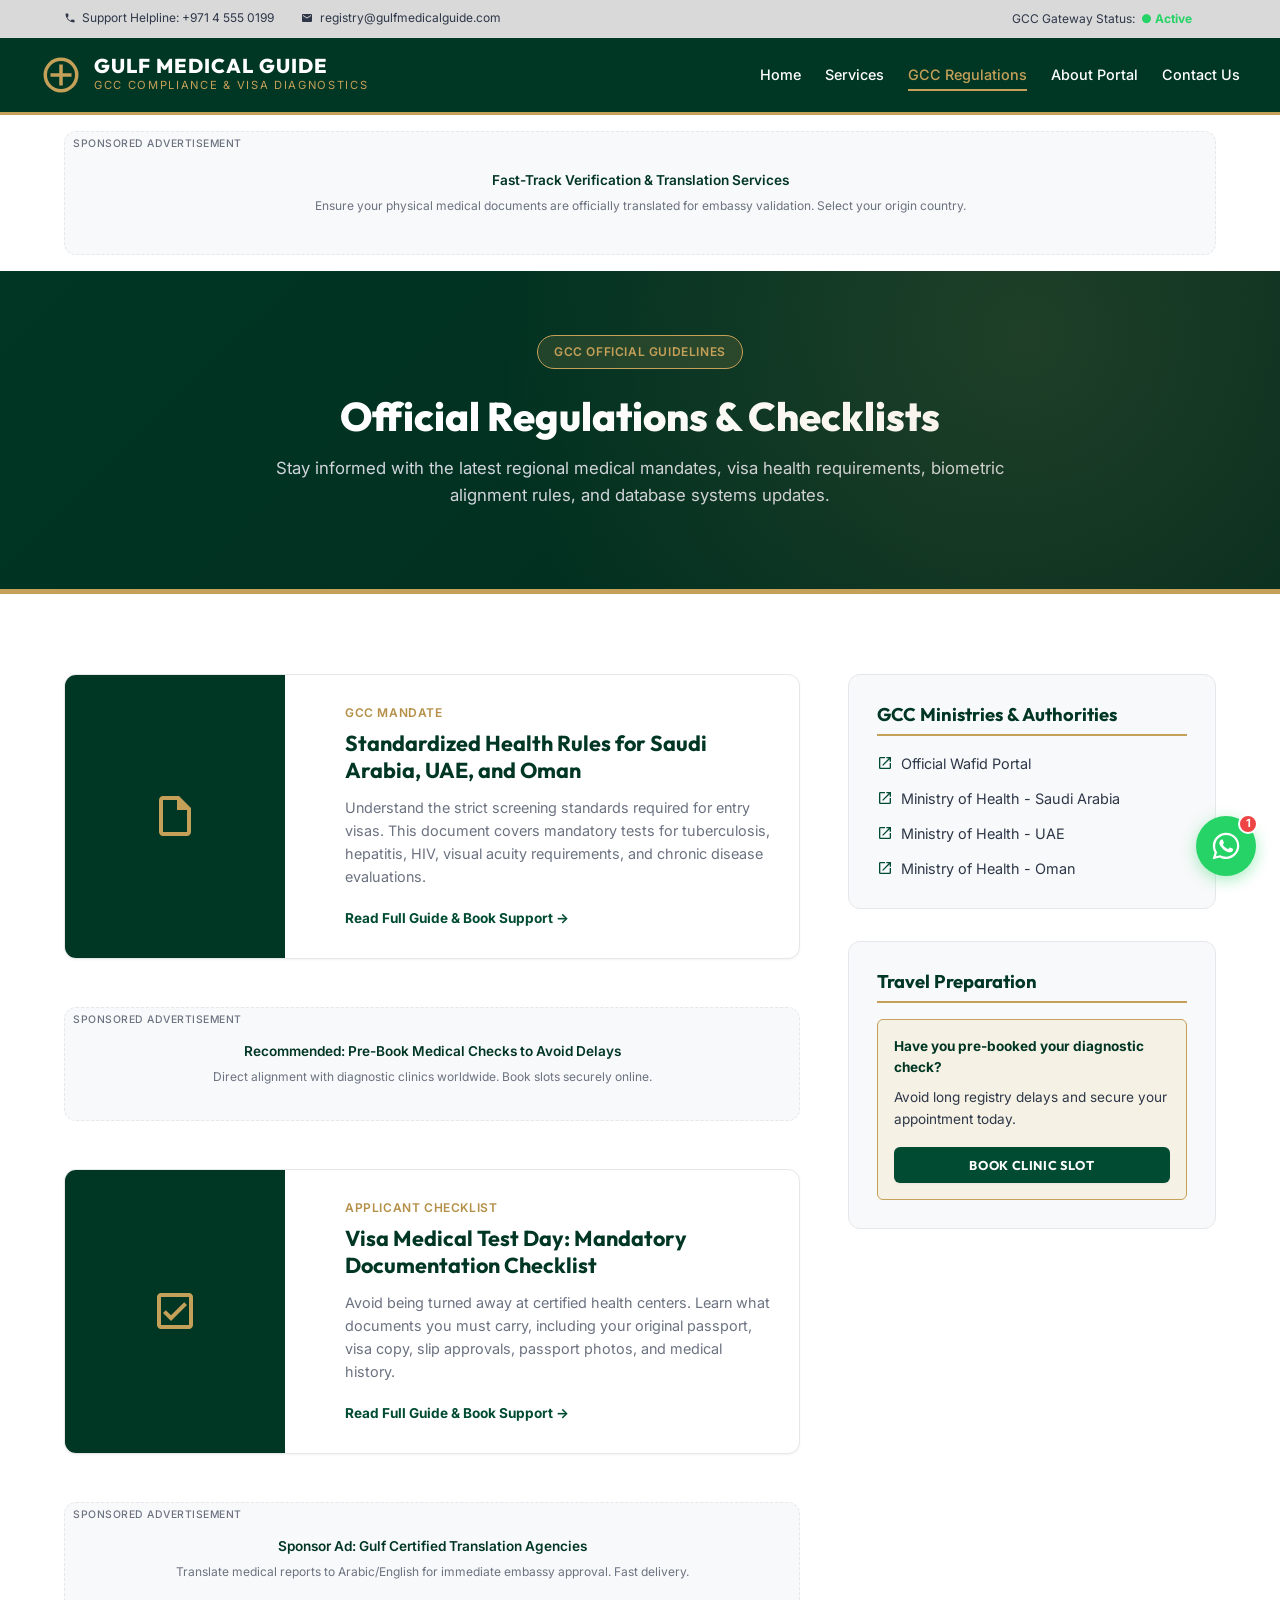
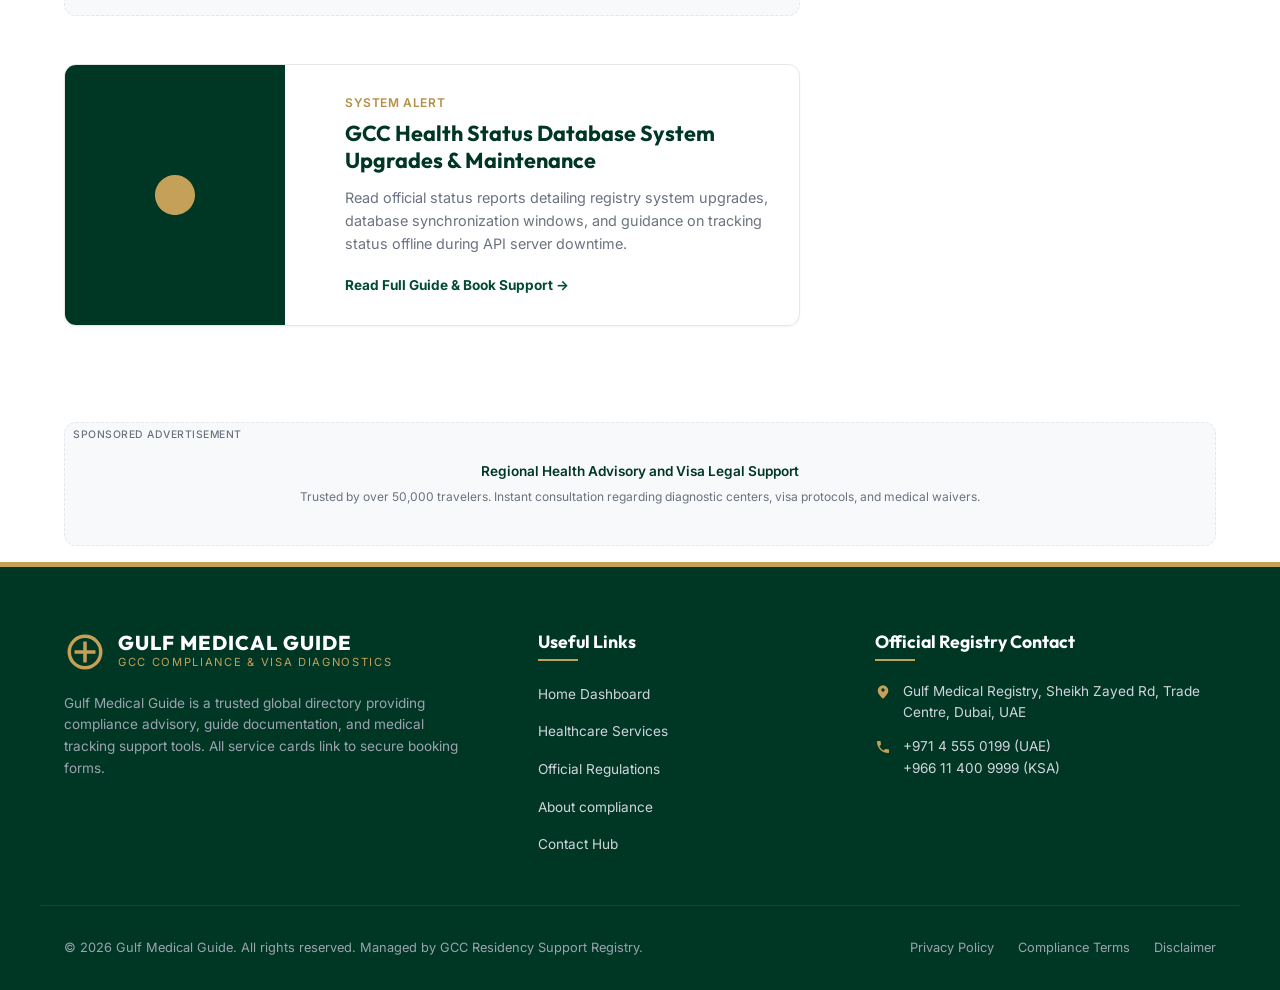
<file: resources.html>
<!DOCTYPE html>
<html lang="en">
<head>
  <meta charset="UTF-8">
  <meta name="google-adsense-account" content="ca-pub-8349175064214352">
  <meta name="viewport" content="width=device-width, initial-scale=1.0">
  <title>GCC Regulations & Guides - Gulf Medical Guide</title>
  <meta name="description" content="Access regional medical guidelines, GCC visa health regulations, documentation checklists, and official system updates.">
  <link rel="stylesheet" href="css/style.css">
  <!-- Google AdSense -->
  <script async src="https://pagead2.googlesyndication.com/pagead/js/adsbygoogle.js?client=ca-pub-8349175064214352" crossorigin="anonymous"></script>
</head>
<body>

  <!-- TOP BAR INFO -->
  <div class="top-bar">
    <div class="container top-bar-content">
      <div class="top-bar-info">
        <span>
          <svg viewBox="0 0 24 24"><path d="M6.62,10.79C8.06,13.62 10.38,15.94 13.21,17.38L15.41,15.18C15.69,14.9 16.08,14.82 16.43,14.93C17.55,15.3 18.75,15.5 20,15.5A1,1 0 0,1 21,16.5V20A1,1 0 0,1 20,21A17,17 0 0,1 3,4A1,1 0 0,1 4,3H7.5A1,1 0 0,1 8.5,4C8.5,5.25 8.7,6.45 9.07,7.57C9.18,7.92 9.1,8.31 8.82,8.59L6.62,10.79Z"/></svg>
          Support Helpline: +971 4 555 0199
        </span>
        <span>
          <svg viewBox="0 0 24 24"><path d="M20,4H4C2.89,4 2,4.89 2,6V18A2,2 0 0,0 4,20H20A2,2 0 0,0 22,18V6C22,4.89 21.1,4 20,4M20,8L12,13L4,8V6L12,11L20,6V8Z"/></svg>
          registry@gulfmedicalguide.com
        </span>
      </div>
      <div class="top-bar-info">
        <span>GCC Gateway Status: <strong style="color: #25D366;">● Active</strong></span>
      </div>
    </div>
  </div>

  <!-- SITE HEADER & NAVIGATION -->
  <header class="site-header">
    <div class="container header-main">
      <a href="index.html" class="logo-link">
        <svg class="logo-icon" viewBox="0 0 24 24">
          <path d="M12,2A10,10 0 0,0 2,12A10,10 0 0,0 12,22A10,10 0 0,0 22,12A10,10 0 0,0 12,2M12,4A8,8 0 0,1 20,12A8,8 0 0,1 12,20A8,8 0 0,1 4,12A8,8 0 0,1 12,4M11,6V11H6V13H11V18H13V13H18V11H13V6H11Z"/>
        </svg>
        <div class="logo-text">
          <span class="logo-title">Gulf Medical Guide</span>
          <span class="logo-sub">GCC Compliance & Visa Diagnostics</span>
        </div>
      </a>
      
      <button class="nav-toggle" id="nav-toggle" aria-label="Toggle navigation">
        <svg viewBox="0 0 24 24">
          <path d="M3,6H21V8H3V6M3,11H21V13H3V11M3,16H21V18H3V16Z"/>
        </svg>
      </button>

      <nav class="main-nav" id="main-nav">
        <ul>
          <li><a href="index.html">Home</a></li>
          <li><a href="services.html">Services</a></li>
          <li><a href="resources.html">GCC Regulations</a></li>
          <li><a href="about.html">About Portal</a></li>
          <li><a href="contact.html">Contact Us</a></li>
        </ul>
      </nav>
    </div>
  </header>

  <!-- LEADERBOARD NAV AD SLOT -->
  <div class="container">
    <div class="ad-slot ad-leaderboard" id="leaderboard-nav">
      <!-- Google AdSense - Leaderboard Nav -->
      <ins class="adsbygoogle"
           style="display:block"
           data-ad-client="ca-pub-8349175064214352"
           data-ad-slot="3765118632"
           data-ad-format="auto"
           data-full-width-responsive="true"></ins>
      <script>
           (adsbygoogle = window.adsbygoogle || []).push({});
      </script>
      <div class="ad-placeholder">
        <span class="ad-title">Fast-Track Verification & Translation Services</span>
        <span class="ad-desc">Ensure your physical medical documents are officially translated for embassy validation. Select your origin country.</span>
      </div>
    </div>
  </div>

  <!-- HERO SECTION -->
  <section class="hero-section">
    <div class="container">
      <div style="max-width: 800px; margin: 0 auto; text-align: center;">
        <div class="hero-badge">GCC Official Guidelines</div>
        <h1 class="hero-title" style="font-size: 2.5rem; margin-bottom: 1rem;">Official Regulations & Checklists</h1>
        <p class="hero-desc" style="margin-bottom: 0;">Stay informed with the latest regional medical mandates, visa health requirements, biometric alignment rules, and database systems updates.</p>
      </div>
    </div>
  </section>

  <!-- RESOURCES & STATIC GRID -->
  <section class="section">
    <div class="container">
      <div class="resources-grid">
        <!-- Main Article Area -->
        <div class="articles-list">
          
          <!-- Article 1 -->
          <div class="article-row">
            <div class="article-img">
              <svg style="width: 48px; height: 48px; fill: currentColor;" viewBox="0 0 24 24">
                <path d="M14 2H6C4.9 2 4 2.9 4 4V20C4 21.1 4.9 22 6 22H18C19.1 22 20 21.1 20 20V8L14 2M18 20H6V4H13V9H18V20Z"/>
              </svg>
            </div>
            <div class="article-content">
              <span class="article-meta">GCC Mandate</span>
              <h3 class="article-title">Standardized Health Rules for Saudi Arabia, UAE, and Oman</h3>
              <p class="article-excerpt">Understand the strict screening standards required for entry visas. This document covers mandatory tests for tuberculosis, hepatitis, HIV, visual acuity requirements, and chronic disease evaluations.</p>
              <a href="https://forms.google.com/your-form-url-here" target="_blank" rel="noopener" class="article-link">Read Full Guide & Book Support →</a>
            </div>
          </div>

          <!-- INTEGRATED AD SLOT BETWEEN ARTICLES -->
          <div class="ad-slot ad-leaderboard" style="margin: 0.5rem 0;">
            <!-- Google AdSense - Article Inline 1 -->
            <ins class="adsbygoogle"
                 style="display:block"
                 data-ad-client="ca-pub-8349175064214352"
                 data-ad-slot="3765118632"
                 data-ad-format="fluid"
                 data-ad-layout-key="-gw-3+1f-3d+2z"></ins>
            <script>
                 (adsbygoogle = window.adsbygoogle || []).push({});
            </script>
            <div class="ad-placeholder" style="min-height: 80px;">
              <span class="ad-title">Recommended: Pre-Book Medical Checks to Avoid Delays</span>
              <span class="ad-desc">Direct alignment with diagnostic clinics worldwide. Book slots securely online.</span>
            </div>
          </div>

          <!-- Article 2 -->
          <div class="article-row">
            <div class="article-img">
              <svg style="width: 48px; height: 48px; fill: currentColor;" viewBox="0 0 24 24">
                <path d="M19 3H5C3.9 3 3 3.9 3 5V19C3 20.1 3.9 21 5 21H19C20.1 21 21 20.1 21 19V5C21 3.9 20.1 3 19 3M19 19H5V5H19V19M10 17L6 13L7.41 11.59L10 14.17L16.59 7.58L18 9L10 17Z"/>
              </svg>
            </div>
            <div class="article-content">
              <span class="article-meta">Applicant Checklist</span>
              <h3 class="article-title">Visa Medical Test Day: Mandatory Documentation Checklist</h3>
              <p class="article-excerpt">Avoid being turned away at certified health centers. Learn what documents you must carry, including your original passport, visa copy, slip approvals, passport photos, and medical history.</p>
              <a href="https://forms.google.com/your-form-url-here" target="_blank" rel="noopener" class="article-link">Read Full Guide & Book Support →</a>
            </div>
          </div>

          <!-- INTEGRATED AD SLOT 2 -->
          <div class="ad-slot ad-leaderboard" style="margin: 0.5rem 0;">
            <!-- Google AdSense - Article Inline 2 -->
            <ins class="adsbygoogle"
                 style="display:block"
                 data-ad-client="ca-pub-8349175064214352"
                 data-ad-slot="3765118632"
                 data-ad-format="fluid"
                 data-ad-layout-key="-gw-3+1f-3d+2z"></ins>
            <script>
                 (adsbygoogle = window.adsbygoogle || []).push({});
            </script>
            <div class="ad-placeholder" style="min-height: 80px;">
              <span class="ad-title">Sponsor Ad: Gulf Certified Translation Agencies</span>
              <span class="ad-desc">Translate medical reports to Arabic/English for immediate embassy approval. Fast delivery.</span>
            </div>
          </div>

          <!-- Article 3 -->
          <div class="article-row">
            <div class="article-img">
              <svg style="width: 48px; height: 48px; fill: currentColor;" viewBox="0 0 24 24">
                <path d="M12 2C6.5 2 2 6.5 2 12S6.5 22 12 22 22 17.5 22 12 17.5 2 12 2M11 18H13V16H11V18M11 14H13V8H11V14Z"/>
              </svg>
            </div>
            <div class="article-content">
              <span class="article-meta">System Alert</span>
              <h3 class="article-title">GCC Health Status Database System Upgrades & Maintenance</h3>
              <p class="article-excerpt">Read official status reports detailing registry system upgrades, database synchronization windows, and guidance on tracking status offline during API server downtime.</p>
              <a href="https://forms.google.com/your-form-url-here" target="_blank" rel="noopener" class="article-link">Read Full Guide & Book Support →</a>
            </div>
          </div>

        </div>

        <!-- Sidebar Area -->
        <div class="sidebar">
          
          <div class="sidebar-widget">
            <h4 class="widget-title">GCC Ministries & Authorities</h4>
            <ul class="widget-list">
              <li>
                <a href="https://wafid.com" target="_blank" rel="noopener">
                  <svg style="width: 16px; height: 16px; fill: var(--color-primary);" viewBox="0 0 24 24"><path d="M14,3V5H17.59L7.76,14.83L9.17,16.24L19,6.41V10H21V3M19,19H5V5H12V3H5C3.89,3 3,3.9 3,5V19A2,2 0 0,0 5,21H19A2,2 0 0,0 21,19V12H19V19Z"/></svg>
                  Official Wafid Portal
                </a>
              </li>
              <li>
                <a href="https://moh.gov.sa" target="_blank" rel="noopener">
                  <svg style="width: 16px; height: 16px; fill: var(--color-primary);" viewBox="0 0 24 24"><path d="M14,3V5H17.59L7.76,14.83L9.17,16.24L19,6.41V10H21V3M19,19H5V5H12V3H5C3.89,3 3,3.9 3,5V19A2,2 0 0,0 5,21H19A2,2 0 0,0 21,19V12H19V19Z"/></svg>
                  Ministry of Health - Saudi Arabia
                </a>
              </li>
              <li>
                <a href="https://mohap.gov.ae" target="_blank" rel="noopener">
                  <svg style="width: 16px; height: 16px; fill: var(--color-primary);" viewBox="0 0 24 24"><path d="M14,3V5H17.59L7.76,14.83L9.17,16.24L19,6.41V10H21V3M19,19H5V5H12V3H5C3.89,3 3,3.9 3,5V19A2,2 0 0,0 5,21H19A2,2 0 0,0 21,19V12H19V19Z"/></svg>
                  Ministry of Health - UAE
                </a>
              </li>
              <li>
                <a href="https://moh.gov.om" target="_blank" rel="noopener">
                  <svg style="width: 16px; height: 16px; fill: var(--color-primary);" viewBox="0 0 24 24"><path d="M14,3V5H17.59L7.76,14.83L9.17,16.24L19,6.41V10H21V3M19,19H5V5H12V3H5C3.89,3 3,3.9 3,5V19A2,2 0 0,0 5,21H19A2,2 0 0,0 21,19V12H19V19Z"/></svg>
                  Ministry of Health - Oman
                </a>
              </li>
            </ul>
          </div>

          <div class="sidebar-widget">
            <h4 class="widget-title">Travel Preparation</h4>
            <div style="background-color: var(--color-accent-light); padding: 1rem; border-radius: var(--radius-sm); font-size: 0.85rem; border: 1px solid var(--color-accent);">
              <p style="margin-bottom: 0.5rem; font-weight: 700; color: var(--color-primary-dark);">Have you pre-booked your diagnostic check?</p>
              <p style="margin-bottom: 1rem; color: var(--color-text);">Avoid long registry delays and secure your appointment today.</p>
              <a href="https://forms.google.com/your-form-url-here" target="_blank" rel="noopener" class="btn btn-primary" style="padding: 0.5rem 1rem; font-size: 0.8rem; width: 100%;">Book Clinic Slot</a>
            </div>
          </div>

        </div>
      </div>
    </div>
  </section>

  <!-- FLOATING WHATSAPP WIDGET -->
  <div class="whatsapp-widget">
    <div class="whatsapp-tooltip">Chat with a GCC Agent</div>
    <div class="whatsapp-bubble" id="whatsapp-bubble" data-url="https://wa.me/your-number-here">
      <span class="whatsapp-badge">1</span>
      <svg viewBox="0 0 24 24">
        <path d="M12.04 2C6.58 2 2.13 6.45 2.13 11.91C2.13 13.66 2.59 15.36 3.47 16.86L2 22L7.3 20.61C8.74 21.39 10.37 21.8 12.04 21.8C17.5 21.8 21.95 17.35 21.95 11.9C21.95 9.26 20.92 6.78 19.05 4.9C17.18 3.03 14.69 2 12.04 2M12.05 3.67C14.25 3.67 16.31 4.53 17.87 6.09C19.42 7.65 20.28 9.72 20.28 11.9C20.28 16.44 16.58 20.13 12.05 20.13C10.6 20.13 9.18 19.75 7.92 19.03L7.62 18.85L4.47 19.68L5.31 16.6L5.11 16.29C4.33 15.04 3.9 13.6 3.9 11.91C3.9 7.36 7.6 3.67 12.05 3.67M8.53 7.33C8.37 7.33 8.1 7.39 7.87 7.64C7.65 7.89 7 8.5 7 9.71C7 10.93 7.89 12.1 8.01 12.26C8.13 12.42 9.73 15.05 12.3 16.07C14.45 16.92 14.89 16.75 15.36 16.71C15.83 16.67 16.87 16.1 17.09 15.47C17.31 14.84 17.31 14.3 17.25 14.2C17.18 14.09 17.02 14.03 16.78 13.91C16.54 13.79 15.36 13.2 15.14 13.12C14.92 13.04 14.76 13 14.6 13.25C14.43 13.5 13.96 14.07 13.82 14.23C13.68 14.39 13.54 14.4 13.3 14.28C12.5 13.88 11.66 13.3 10.86 12.59C10.23 12.03 9.8 11.33 9.68 11.12C9.56 10.9 9.67 10.79 9.79 10.67C9.9 10.56 10.04 10.38 10.16 10.23C10.28 10.08 10.32 9.96 10.4 9.8C10.48 9.64 10.44 9.5 10.38 9.38C10.32 9.26 9.84 8.04 9.64 7.55C9.44 7.07 9.24 7.13 9.1 7.12C8.96 7.12 8.8 7.12 8.64 7.12L8.53 7.33Z"/>
      </svg>
    </div>
  </div>

  <!-- FOOTER AD BANNER -->
  <div class="container">
    <div class="ad-slot ad-leaderboard" id="footer-banner">
      <!-- Google AdSense - Footer Banner -->
      <ins class="adsbygoogle"
           style="display:block"
           data-ad-client="ca-pub-8349175064214352"
           data-ad-slot="3765118632"
           data-ad-format="auto"
           data-full-width-responsive="true"></ins>
      <script>
           (adsbygoogle = window.adsbygoogle || []).push({});
      </script>
      <div class="ad-placeholder">
        <span class="ad-title">Regional Health Advisory and Visa Legal Support</span>
        <span class="ad-desc">Trusted by over 50,000 travelers. Instant consultation regarding diagnostic centers, visa protocols, and medical waivers.</span>
      </div>
    </div>
  </div>

  <!-- INST_FOOTER -->
  <footer class="site-footer">
    <div class="container footer-grid">
      <div>
        <a href="index.html" class="logo-link footer-logo">
          <svg class="logo-icon" viewBox="0 0 24 24">
            <path d="M12,2A10,10 0 0,0 2,12A10,10 0 0,0 12,22A10,10 0 0,0 22,12A10,10 0 0,0 12,2M12,4A8,8 0 0,1 20,12A8,8 0 0,1 12,20A8,8 0 0,1 4,12A8,8 0 0,1 12,4M11,6V11H6V13H11V18H13V13H18V11H13V6H11Z"/>
          </svg>
          <div class="logo-text">
            <span class="logo-title" style="color: white;">Gulf Medical Guide</span>
            <span class="logo-sub">GCC Compliance & Visa Diagnostics</span>
          </div>
        </a>
        <p class="footer-desc">Gulf Medical Guide is a trusted global directory providing compliance advisory, guide documentation, and medical tracking support tools. All service cards link to secure booking forms.</p>
      </div>
      
      <div>
        <h4 class="footer-title">Useful Links</h4>
        <ul class="footer-links">
          <li><a href="index.html">Home Dashboard</a></li>
          <li><a href="services.html">Healthcare Services</a></li>
          <li><a href="resources.html">Official Regulations</a></li>
          <li><a href="about.html">About compliance</a></li>
          <li><a href="contact.html">Contact Hub</a></li>
        </ul>
      </div>

      <div>
        <h4 class="footer-title">Official Registry Contact</h4>
        <ul class="footer-contact">
          <li>
            <svg viewBox="0 0 24 24"><path d="M12,11.5A2.5,2.5 0 0,1 9.5,9A2.5,2.5 0 0,1 12,6.5A2.5,2.5 0 0,1 14.5,9A2.5,2.5 0 0,1 12,11.5M12,2A8,8 0 0,0 4,10C4,15.25 12,22 12,22C12,22 20,15.25 20,10A8,8 0 0,0 12,2Z"/></svg>
            Gulf Medical Registry, Sheikh Zayed Rd, Trade Centre, Dubai, UAE
          </li>
          <li>
            <svg viewBox="0 0 24 24"><path d="M6.62,10.79C8.06,13.62 10.38,15.94 13.21,17.38L15.41,15.18C15.69,14.9 16.08,14.82 16.43,14.93C17.55,15.3 18.75,15.5 20,15.5A1,1 0 0,1 21,16.5V20A1,1 0 0,1 20,21A17,17 0 0,1 3,4A1,1 0 0,1 4,3H7.5A1,1 0 0,1 8.5,4C8.5,5.25 8.7,6.45 9.07,7.57C9.18,7.92 9.1,8.31 8.82,8.59L6.62,10.79Z"/></svg>
            +971 4 555 0199 (UAE)<br>+966 11 400 9999 (KSA)
          </li>
        </ul>
      </div>
    </div>

    <div class="container footer-bottom">
      <p>&copy; 2026 Gulf Medical Guide. All rights reserved. Managed by GCC Residency Support Registry.</p>
      <div class="footer-bottom-links">
        <a href="#">Privacy Policy</a>
        <a href="#">Compliance Terms</a>
        <a href="#">Disclaimer</a>
      </div>
    </div>
  </footer>

  <script src="js/main.js"></script>
</body>
</html>
</file>
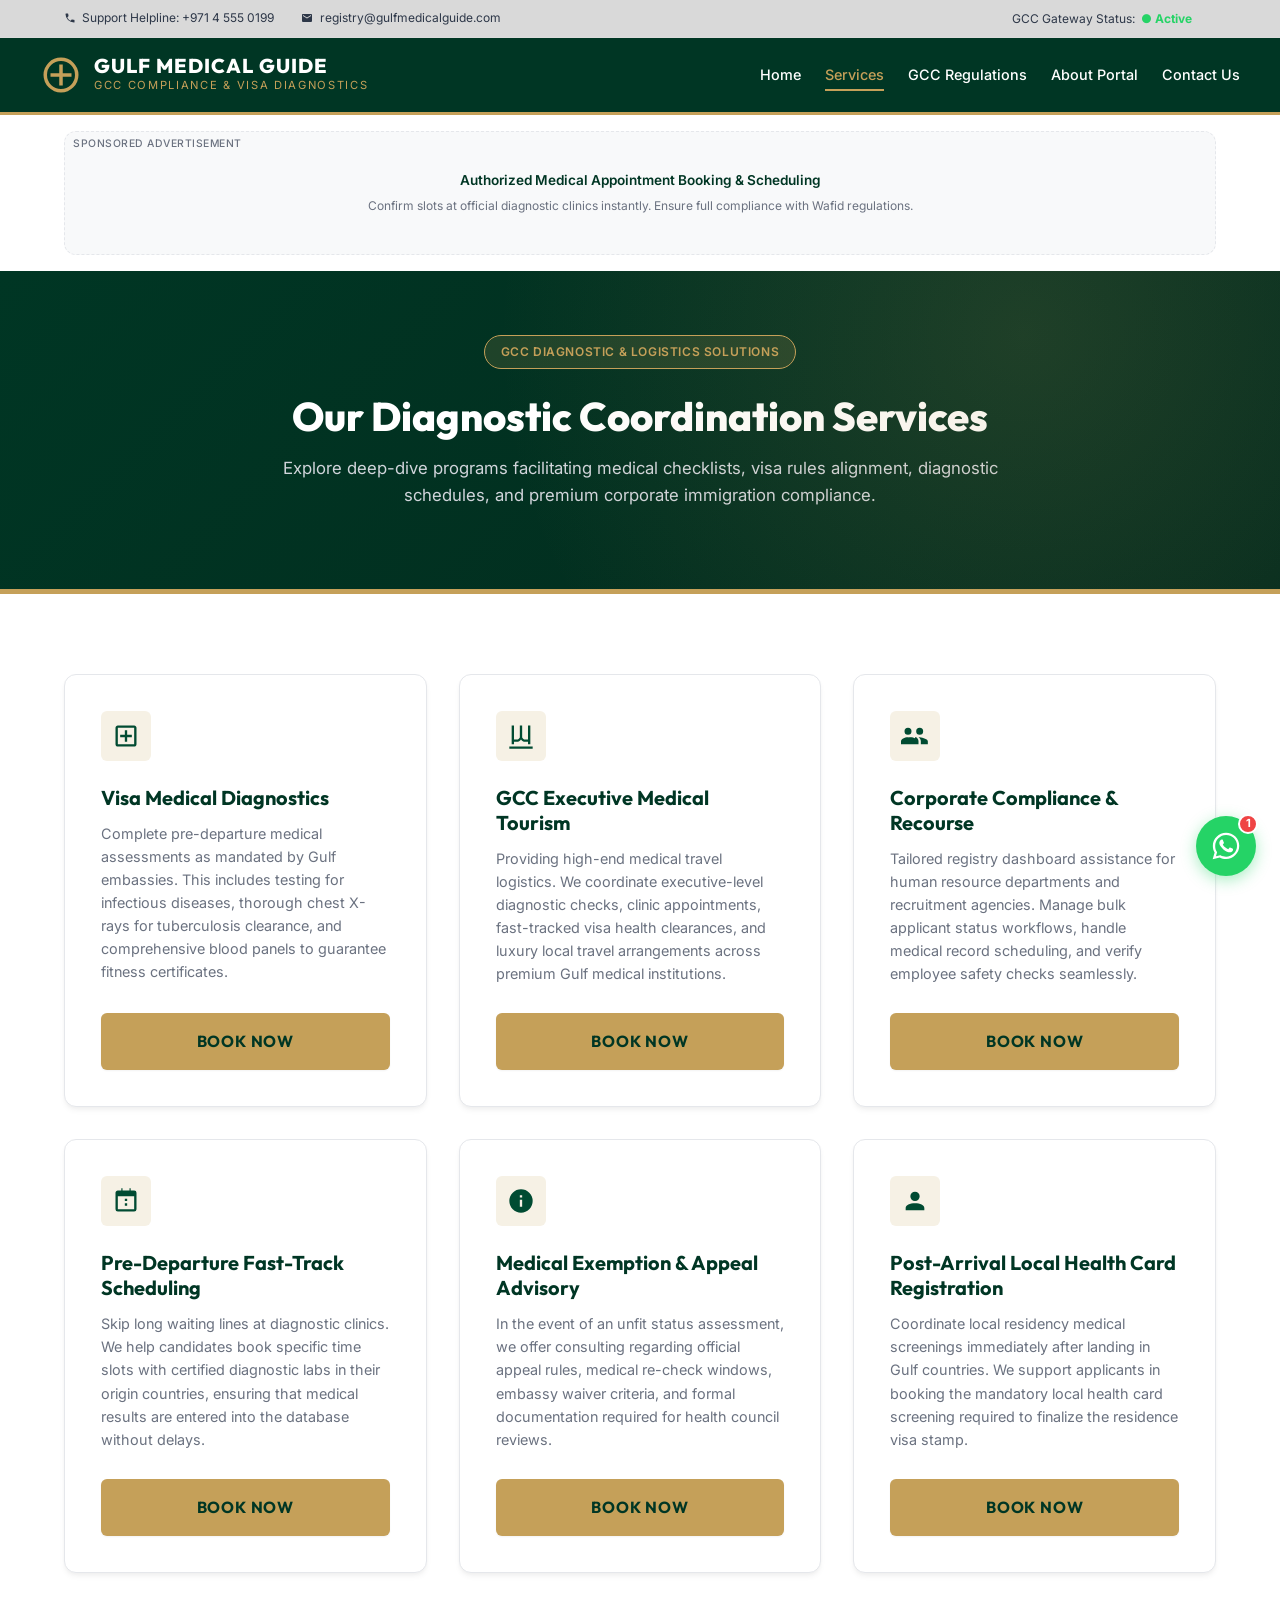
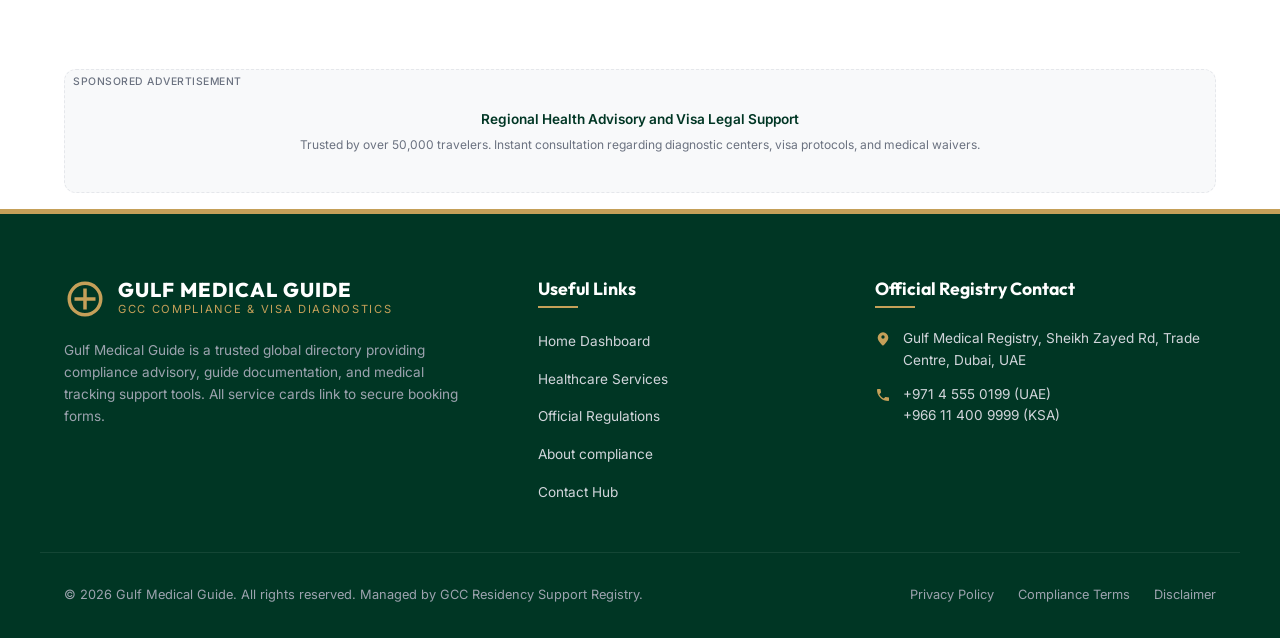
<file: services.html>
<!DOCTYPE html>
<html lang="en">
<head>
  <meta charset="UTF-8">
  <meta name="google-adsense-account" content="ca-pub-8349175064214352">
  <meta name="viewport" content="width=device-width, initial-scale=1.0">
  <title>Our Services - Gulf Medical Guide</title>
  <meta name="description" content="Explore GCC pre-departure visa medical diagnostics, travel health logistics, corporate compliance checking, appeal procedures, and medical tourism services.">
  <link rel="stylesheet" href="css/style.css">
  <!-- Google AdSense -->
  <script async src="https://pagead2.googlesyndication.com/pagead/js/adsbygoogle.js?client=ca-pub-8349175064214352" crossorigin="anonymous"></script>
</head>
<body>

  <!-- TOP BAR INFO -->
  <div class="top-bar">
    <div class="container top-bar-content">
      <div class="top-bar-info">
        <span>
          <svg viewBox="0 0 24 24"><path d="M6.62,10.79C8.06,13.62 10.38,15.94 13.21,17.38L15.41,15.18C15.69,14.9 16.08,14.82 16.43,14.93C17.55,15.3 18.75,15.5 20,15.5A1,1 0 0,1 21,16.5V20A1,1 0 0,1 20,21A17,17 0 0,1 3,4A1,1 0 0,1 4,3H7.5A1,1 0 0,1 8.5,4C8.5,5.25 8.7,6.45 9.07,7.57C9.18,7.92 9.1,8.31 8.82,8.59L6.62,10.79Z"/></svg>
          Support Helpline: +971 4 555 0199
        </span>
        <span>
          <svg viewBox="0 0 24 24"><path d="M20,4H4C2.89,4 2,4.89 2,6V18A2,2 0 0,0 4,20H20A2,2 0 0,0 22,18V6C22,4.89 21.1,4 20,4M20,8L12,13L4,8V6L12,11L20,6V8Z"/></svg>
          registry@gulfmedicalguide.com
        </span>
      </div>
      <div class="top-bar-info">
        <span>GCC Gateway Status: <strong style="color: #25D366;">● Active</strong></span>
      </div>
    </div>
  </div>

  <!-- SITE HEADER & NAVIGATION -->
  <header class="site-header">
    <div class="container header-main">
      <a href="index.html" class="logo-link">
        <svg class="logo-icon" viewBox="0 0 24 24">
          <path d="M12,2A10,10 0 0,0 2,12A10,10 0 0,0 12,22A10,10 0 0,0 22,12A10,10 0 0,0 12,2M12,4A8,8 0 0,1 20,12A8,8 0 0,1 12,20A8,8 0 0,1 4,12A8,8 0 0,1 12,4M11,6V11H6V13H11V18H13V13H18V11H13V6H11Z"/>
        </svg>
        <div class="logo-text">
          <span class="logo-title">Gulf Medical Guide</span>
          <span class="logo-sub">GCC Compliance & Visa Diagnostics</span>
        </div>
      </a>
      
      <button class="nav-toggle" id="nav-toggle" aria-label="Toggle navigation">
        <svg viewBox="0 0 24 24">
          <path d="M3,6H21V8H3V6M3,11H21V13H3V11M3,16H21V18H3V16Z"/>
        </svg>
      </button>

      <nav class="main-nav" id="main-nav">
        <ul>
          <li><a href="index.html">Home</a></li>
          <li><a href="services.html">Services</a></li>
          <li><a href="resources.html">GCC Regulations</a></li>
          <li><a href="about.html">About Portal</a></li>
          <li><a href="contact.html">Contact Us</a></li>
        </ul>
      </nav>
    </div>
  </header>

  <!-- LEADERBOARD NAV AD SLOT -->
  <div class="container">
    <div class="ad-slot ad-leaderboard" id="leaderboard-nav">
      <!-- Google AdSense - Leaderboard Nav -->
      <ins class="adsbygoogle"
           style="display:block"
           data-ad-client="ca-pub-8349175064214352"
           data-ad-slot="3765118632"
           data-ad-format="auto"
           data-full-width-responsive="true"></ins>
      <script>
           (adsbygoogle = window.adsbygoogle || []).push({});
      </script>
      <div class="ad-placeholder">
        <span class="ad-title">Authorized Medical Appointment Booking & Scheduling</span>
        <span class="ad-desc">Confirm slots at official diagnostic clinics instantly. Ensure full compliance with Wafid regulations.</span>
      </div>
    </div>
  </div>

  <!-- HERO SECTION -->
  <section class="hero-section">
    <div class="container">
      <div style="max-width: 800px; margin: 0 auto; text-align: center;">
        <div class="hero-badge">GCC Diagnostic & Logistics Solutions</div>
        <h1 class="hero-title" style="font-size: 2.5rem; margin-bottom: 1rem;">Our Diagnostic Coordination Services</h1>
        <p class="hero-desc" style="margin-bottom: 0;">Explore deep-dive programs facilitating medical checklists, visa rules alignment, diagnostic schedules, and premium corporate immigration compliance.</p>
      </div>
    </div>
  </section>

  <!-- SERVICES DETAIL GRID -->
  <section class="section">
    <div class="container">
      <div class="services-grid" style="grid-template-columns: repeat(auto-fit, minmax(350px, 1fr));">
        
        <!-- Service Card 1 -->
        <div class="service-card">
          <div class="service-icon-wrapper">
            <svg class="service-icon" viewBox="0 0 24 24">
              <path d="M19,3H5C3.89,3 3,3.89 3,5V19C3,20.1 3.89,21 5,21H19C20.1,21 21,20.1 21,19V5C21,3.89 20.1,3 19,3M19,19H5V5H19V19M11,7H13V11H17V13H13V17H11V13H7V11H11V7Z"/>
            </svg>
          </div>
          <h3 class="service-title">Visa Medical Diagnostics</h3>
          <p class="service-desc">Complete pre-departure medical assessments as mandated by Gulf embassies. This includes testing for infectious diseases, thorough chest X-rays for tuberculosis clearance, and comprehensive blood panels to guarantee fitness certificates.</p>
          <a href="https://forms.google.com/your-form-url-here" target="_blank" rel="noopener" class="btn">Book Now</a>
        </div>

        <!-- Service Card 2 -->
        <div class="service-card">
          <div class="service-icon-wrapper">
            <svg class="service-icon" viewBox="0 0 24 24">
              <path d="M2,21H22V23H2V21M20,3V19H18V17H15.5C14.2,17 12.8,16.2 12,15C11.2,16.2 9.8,17 8.5,17H6V19H4V3H6V15H8.5C9.5,15 10.5,14.2 11,13.2V3H13V13.2C13.5,14.2 14.5,15 15.5,15H18V3H20Z"/>
            </svg>
          </div>
          <h3 class="service-title">GCC Executive Medical Tourism</h3>
          <p class="service-desc">Providing high-end medical travel logistics. We coordinate executive-level diagnostic checks, clinic appointments, fast-tracked visa health clearances, and luxury local travel arrangements across premium Gulf medical institutions.</p>
          <a href="https://forms.google.com/your-form-url-here" target="_blank" rel="noopener" class="btn">Book Now</a>
        </div>

        <!-- Service Card 3 -->
        <div class="service-card">
          <div class="service-icon-wrapper">
            <svg class="service-icon" viewBox="0 0 24 24">
              <path d="M16,13C15.71,13 15.38,13 15.03,13.05C16.19,13.89 17,15 17,16.5V19H23V16.5C23,14.5 19,13.5 16,13M6,13C3,13 0,14.5 0,16.5V19H12V16.5C12,14.5 9,13.5 6,13M6,11A3,3 0 0,0 9,8A3,3 0 0,0 6,5A3,3 0 0,0 3,8A3,3 0 0,0 6,11M16,11A3,3 0 0,0 19,8A3,3 0 0,0 16,5A3,3 0 0,0 13,8A3,3 0 0,0 16,11M12,14.03C11.1,13.38 9.79,13 8,13C7.65,13 7.32,13 6.97,13.05C8.13,13.89 9,15 9,16.5V19H15V16.5C15,15 14.19,13.89 13.03,13.05C12.71,13.01 12.38,13 12,13V14.03Z"/>
            </svg>
          </div>
          <h3 class="service-title">Corporate Compliance & Recourse</h3>
          <p class="service-desc">Tailored registry dashboard assistance for human resource departments and recruitment agencies. Manage bulk applicant status workflows, handle medical record scheduling, and verify employee safety checks seamlessly.</p>
          <a href="https://forms.google.com/your-form-url-here" target="_blank" rel="noopener" class="btn">Book Now</a>
        </div>

        <!-- Service Card 4 -->
        <div class="service-card">
          <div class="service-icon-wrapper">
            <svg class="service-icon" viewBox="0 0 24 24">
              <path d="M19,19H5V8H19M16,1H15V3H9V1H8V3H5C3.89,3 3,3.9 3,5V19A2,2 0 0,0 5,21H19A2,2 0 0,0 21,19V5A2,2 0 0,0 19,3H16V1M11,10H13V12H11V10M11,14H13V16H11V14Z"/>
            </svg>
          </div>
          <h3 class="service-title">Pre-Departure Fast-Track Scheduling</h3>
          <p class="service-desc">Skip long waiting lines at diagnostic clinics. We help candidates book specific time slots with certified diagnostic labs in their origin countries, ensuring that medical results are entered into the database without delays.</p>
          <a href="https://forms.google.com/your-form-url-here" target="_blank" rel="noopener" class="btn">Book Now</a>
        </div>

        <!-- Service Card 5 -->
        <div class="service-card">
          <div class="service-icon-wrapper">
            <svg class="service-icon" viewBox="0 0 24 24">
              <path d="M13,9H11V7H13M13,17H11V11H13M12,2A10,10 0 0,0 2,12A10,10 0 0,0 12,22A10,10 0 0,0 22,12A10,10 0 0,0 12,2Z"/>
            </svg>
          </div>
          <h3 class="service-title">Medical Exemption & Appeal Advisory</h3>
          <p class="service-desc">In the event of an unfit status assessment, we offer consulting regarding official appeal rules, medical re-check windows, embassy waiver criteria, and formal documentation required for health council reviews.</p>
          <a href="https://forms.google.com/your-form-url-here" target="_blank" rel="noopener" class="btn">Book Now</a>
        </div>

        <!-- Service Card 6 -->
        <div class="service-card">
          <div class="service-icon-wrapper">
            <svg class="service-icon" viewBox="0 0 24 24">
              <path d="M12,4A4,4 0 0,1 16,8A4,4 0 0,1 12,12A4,4 0 0,1 8,8A4,4 0 0,1 12,4M12,14C16.42,14 20,15.79 20,18V20H4V18C4,15.79 7.58,14 12,14Z"/>
            </svg>
          </div>
          <h3 class="service-title">Post-Arrival Local Health Card Registration</h3>
          <p class="service-desc">Coordinate local residency medical screenings immediately after landing in Gulf countries. We support applicants in booking the mandatory local health card screening required to finalize the residence visa stamp.</p>
          <a href="https://forms.google.com/your-form-url-here" target="_blank" rel="noopener" class="btn">Book Now</a>
        </div>

      </div>
    </div>
  </section>

  <!-- FLOATING WHATSAPP WIDGET -->
  <div class="whatsapp-widget">
    <div class="whatsapp-tooltip">Chat with a GCC Agent</div>
    <div class="whatsapp-bubble" id="whatsapp-bubble" data-url="https://wa.me/your-number-here">
      <span class="whatsapp-badge">1</span>
      <svg viewBox="0 0 24 24">
        <path d="M12.04 2C6.58 2 2.13 6.45 2.13 11.91C2.13 13.66 2.59 15.36 3.47 16.86L2 22L7.3 20.61C8.74 21.39 10.37 21.8 12.04 21.8C17.5 21.8 21.95 17.35 21.95 11.9C21.95 9.26 20.92 6.78 19.05 4.9C17.18 3.03 14.69 2 12.04 2M12.05 3.67C14.25 3.67 16.31 4.53 17.87 6.09C19.42 7.65 20.28 9.72 20.28 11.9C20.28 16.44 16.58 20.13 12.05 20.13C10.6 20.13 9.18 19.75 7.92 19.03L7.62 18.85L4.47 19.68L5.31 16.6L5.11 16.29C4.33 15.04 3.9 13.6 3.9 11.91C3.9 7.36 7.6 3.67 12.05 3.67M8.53 7.33C8.37 7.33 8.1 7.39 7.87 7.64C7.65 7.89 7 8.5 7 9.71C7 10.93 7.89 12.1 8.01 12.26C8.13 12.42 9.73 15.05 12.3 16.07C14.45 16.92 14.89 16.75 15.36 16.71C15.83 16.67 16.87 16.1 17.09 15.47C17.31 14.84 17.31 14.3 17.25 14.2C17.18 14.09 17.02 14.03 16.78 13.91C16.54 13.79 15.36 13.2 15.14 13.12C14.92 13.04 14.76 13 14.6 13.25C14.43 13.5 13.96 14.07 13.82 14.23C13.68 14.39 13.54 14.4 13.3 14.28C12.5 13.88 11.66 13.3 10.86 12.59C10.23 12.03 9.8 11.33 9.68 11.12C9.56 10.9 9.67 10.79 9.79 10.67C9.9 10.56 10.04 10.38 10.16 10.23C10.28 10.08 10.32 9.96 10.4 9.8C10.48 9.64 10.44 9.5 10.38 9.38C10.32 9.26 9.84 8.04 9.64 7.55C9.44 7.07 9.24 7.13 9.1 7.12C8.96 7.12 8.8 7.12 8.64 7.12L8.53 7.33Z"/>
      </svg>
    </div>
  </div>

  <!-- FOOTER AD BANNER -->
  <div class="container">
    <div class="ad-slot ad-leaderboard" id="footer-banner">
      <!-- Google AdSense - Footer Banner -->
      <ins class="adsbygoogle"
           style="display:block"
           data-ad-client="ca-pub-8349175064214352"
           data-ad-slot="3765118632"
           data-ad-format="auto"
           data-full-width-responsive="true"></ins>
      <script>
           (adsbygoogle = window.adsbygoogle || []).push({});
      </script>
      <div class="ad-placeholder">
        <span class="ad-title">Regional Health Advisory and Visa Legal Support</span>
        <span class="ad-desc">Trusted by over 50,000 travelers. Instant consultation regarding diagnostic centers, visa protocols, and medical waivers.</span>
      </div>
    </div>
  </div>

  <!-- INST_FOOTER -->
  <footer class="site-footer">
    <div class="container footer-grid">
      <div>
        <a href="index.html" class="logo-link footer-logo">
          <svg class="logo-icon" viewBox="0 0 24 24">
            <path d="M12,2A10,10 0 0,0 2,12A10,10 0 0,0 12,22A10,10 0 0,0 22,12A10,10 0 0,0 12,2M12,4A8,8 0 0,1 20,12A8,8 0 0,1 12,20A8,8 0 0,1 4,12A8,8 0 0,1 12,4M11,6V11H6V13H11V18H13V13H18V11H13V6H11Z"/>
          </svg>
          <div class="logo-text">
            <span class="logo-title" style="color: white;">Gulf Medical Guide</span>
            <span class="logo-sub">GCC Compliance & Visa Diagnostics</span>
          </div>
        </a>
        <p class="footer-desc">Gulf Medical Guide is a trusted global directory providing compliance advisory, guide documentation, and medical tracking support tools. All service cards link to secure booking forms.</p>
      </div>
      
      <div>
        <h4 class="footer-title">Useful Links</h4>
        <ul class="footer-links">
          <li><a href="index.html">Home Dashboard</a></li>
          <li><a href="services.html">Healthcare Services</a></li>
          <li><a href="resources.html">Official Regulations</a></li>
          <li><a href="about.html">About compliance</a></li>
          <li><a href="contact.html">Contact Hub</a></li>
        </ul>
      </div>

      <div>
        <h4 class="footer-title">Official Registry Contact</h4>
        <ul class="footer-contact">
          <li>
            <svg viewBox="0 0 24 24"><path d="M12,11.5A2.5,2.5 0 0,1 9.5,9A2.5,2.5 0 0,1 12,6.5A2.5,2.5 0 0,1 14.5,9A2.5,2.5 0 0,1 12,11.5M12,2A8,8 0 0,0 4,10C4,15.25 12,22 12,22C12,22 20,15.25 20,10A8,8 0 0,0 12,2Z"/></svg>
            Gulf Medical Registry, Sheikh Zayed Rd, Trade Centre, Dubai, UAE
          </li>
          <li>
            <svg viewBox="0 0 24 24"><path d="M6.62,10.79C8.06,13.62 10.38,15.94 13.21,17.38L15.41,15.18C15.69,14.9 16.08,14.82 16.43,14.93C17.55,15.3 18.75,15.5 20,15.5A1,1 0 0,1 21,16.5V20A1,1 0 0,1 20,21A17,17 0 0,1 3,4A1,1 0 0,1 4,3H7.5A1,1 0 0,1 8.5,4C8.5,5.25 8.7,6.45 9.07,7.57C9.18,7.92 9.1,8.31 8.82,8.59L6.62,10.79Z"/></svg>
            +971 4 555 0199 (UAE)<br>+966 11 400 9999 (KSA)
          </li>
        </ul>
      </div>
    </div>

    <div class="container footer-bottom">
      <p>&copy; 2026 Gulf Medical Guide. All rights reserved. Managed by GCC Residency Support Registry.</p>
      <div class="footer-bottom-links">
        <a href="#">Privacy Policy</a>
        <a href="#">Compliance Terms</a>
        <a href="#">Disclaimer</a>
      </div>
    </div>
  </footer>

  <script src="js/main.js"></script>
</body>
</html>
</file>
<file: css/style.css>
@import url('https://fonts.googleapis.com/css2?family=Inter:wght@300;400;500;600;700&family=Outfit:wght@400;500;600;700;800&display=swap');

/* --- DESIGN SYSTEM TOKENS --- */
:root {
  --color-primary: #004B32;
  --color-primary-dark: #003624;
  --color-primary-light: #0B6B4A;
  --color-accent: #C5A059;
  --color-accent-hover: #B48F47;
  --color-accent-light: #F6F1E5;
  --color-bg: #FFFFFF;
  --color-surface: #F8F9FA;
  --color-surface-card: #FFFFFF;
  --color-text: #2D3748;
  --color-text-muted: #6B7280;
  --color-border: #E5E7EB;
  --color-error: #EF4444;
  
  --font-headings: 'Outfit', system-ui, -apple-system, sans-serif;
  --font-body: 'Inter', system-ui, -apple-system, sans-serif;
  
  --shadow-sm: 0 1px 2px 0 rgba(0, 0, 0, 0.05);
  --shadow-md: 0 4px 6px -1px rgba(0, 0, 0, 0.05), 0 2px 4px -1px rgba(0, 0, 0, 0.03);
  --shadow-lg: 0 10px 15px -3px rgba(0, 0, 0, 0.05), 0 4px 6px -2px rgba(0, 0, 0, 0.03);
  --shadow-premium: 0 20px 25px -5px rgba(0, 0, 0, 0.08), 0 10px 10px -5px rgba(0, 0, 0, 0.04);
  
  --radius-sm: 6px;
  --radius-md: 12px;
  --radius-lg: 18px;
  --radius-full: 9999px;
  
  --transition-fast: 0.15s ease;
  --transition-normal: 0.3s cubic-bezier(0.4, 0, 0.2, 1);
  --transition-slow: 0.5s ease;
}

/* --- RESET & BASE STYLES --- */
*, *::before, *::after {
  box-sizing: border-box;
  margin: 0;
  padding: 0;
}

html {
  scroll-behavior: smooth;
  font-size: 16px;
}

body {
  font-family: var(--font-body);
  background-color: var(--color-bg);
  color: var(--color-text);
  line-height: 1.6;
  -webkit-font-smoothing: antialiased;
  display: flex;
  flex-direction: column;
  min-height: 100vh;
}

h1, h2, h3, h4, h5, h6 {
  font-family: var(--font-headings);
  font-weight: 700;
  line-height: 1.25;
  color: var(--color-primary-dark);
}

a {
  color: inherit;
  text-decoration: none;
  transition: var(--transition-fast);
}

/* --- GLOBAL CONTAINER --- */
.container {
  width: 100%;
  max-width: 1200px;
  margin: 0 auto;
  padding: 0 1.5rem;
}

/* --- HEADER & NAVIGATION --- */
.site-header {
  background-color: var(--color-primary-dark);
  color: white;
  border-bottom: 3px solid var(--color-accent);
  position: sticky;
  top: 0;
  z-index: 100;
}

.top-bar {
  background-color: rgba(0, 0, 0, 0.15);
  font-size: 0.75rem;
  padding: 0.5rem 0;
  border-bottom: 1px solid rgba(255, 255, 255, 0.08);
}

.top-bar-content {
  display: flex;
  justify-content: space-between;
  align-items: center;
}

.top-bar-info span {
  margin-right: 1.5rem;
  display: inline-flex;
  align-items: center;
  gap: 0.4rem;
}

.top-bar-info svg {
  width: 12px;
  height: 12px;
  fill: currentColor;
}

.header-main {
  display: flex;
  justify-content: space-between;
  align-items: center;
  padding: 1rem 0;
}

.logo-link {
  display: flex;
  align-items: center;
  gap: 0.75rem;
}

.logo-icon {
  width: 42px;
  height: 42px;
  fill: var(--color-accent);
}

.logo-text {
  display: flex;
  flex-direction: column;
}

.logo-title {
  font-family: var(--font-headings);
  font-size: 1.25rem;
  font-weight: 800;
  letter-spacing: 0.05em;
  color: white;
  text-transform: uppercase;
  line-height: 1.1;
}

.logo-sub {
  font-size: 0.7rem;
  color: var(--color-accent);
  letter-spacing: 0.15em;
  text-transform: uppercase;
}

.nav-toggle {
  display: none;
  background: none;
  border: none;
  color: white;
  cursor: pointer;
  padding: 0.5rem;
}

.nav-toggle svg {
  width: 24px;
  height: 24px;
  fill: currentColor;
}

.main-nav ul {
  display: flex;
  list-style: none;
  gap: 1.5rem;
}

.main-nav a {
  font-weight: 500;
  font-size: 0.9rem;
  padding: 0.5rem 0;
  position: relative;
}

.main-nav a::after {
  content: '';
  position: absolute;
  bottom: 0;
  left: 0;
  width: 0;
  height: 2px;
  background-color: var(--color-accent);
  transition: var(--transition-normal);
}

.main-nav a:hover,
.main-nav a.active {
  color: var(--color-accent);
}

.main-nav a.active::after {
  width: 100%;
}

/* --- MONETIZATION: AD SLOTS --- */
.ad-slot {
  display: flex;
  flex-direction: column;
  align-items: center;
  justify-content: center;
  background-color: var(--color-surface);
  border: 1px dashed var(--color-border);
  border-radius: var(--radius-md);
  margin: 1.5rem 0;
  padding: 1rem;
  position: relative;
  overflow: hidden;
  text-align: center;
  transition: var(--transition-normal);
}

.ad-slot::before {
  content: 'Sponsored Advertisement';
  position: absolute;
  top: 4px;
  left: 8px;
  font-size: 0.65rem;
  text-transform: uppercase;
  letter-spacing: 0.05em;
  color: var(--color-text-muted);
  font-weight: 500;
}

/* If AdSense ad is loaded, hide placeholder, labels and border styles */
.ad-slot:has(ins[data-ad-status="filled"]) {
  border: none;
  padding: 0;
  background: transparent;
}
.ad-slot:has(ins[data-ad-status="filled"])::before {
  display: none;
}
.ad-slot:has(ins[data-ad-status="filled"]) .ad-placeholder {
  display: none;
}

.ad-placeholder {
  min-height: 90px;
  display: flex;
  flex-direction: column;
  justify-content: center;
  align-items: center;
  width: 100%;
}

.ad-title {
  font-size: 0.85rem;
  font-weight: 600;
  color: var(--color-primary-dark);
  margin-bottom: 0.25rem;
}

.ad-desc {
  font-size: 0.75rem;
  color: var(--color-text-muted);
}

/* Ad variants */
.ad-leaderboard {
  max-width: 970px;
  margin: 1rem auto;
}

.ad-square {
  width: 300px;
  height: 250px;
  max-width: 100%;
  margin: 1rem auto;
}

.ad-square .ad-placeholder {
  min-height: 220px;
}

/* --- HERO SECTION --- */
.hero-section {
  background: linear-gradient(135deg, var(--color-primary-dark) 0%, #032b1d 100%);
  color: white;
  position: relative;
  overflow: hidden;
  padding: 4rem 0 5rem;
  border-bottom: 5px solid var(--color-accent);
}

.hero-section::before {
  content: '';
  position: absolute;
  top: 0;
  left: 0;
  right: 0;
  bottom: 0;
  background-image: radial-gradient(circle at 80% 20%, rgba(197, 160, 89, 0.15) 0%, transparent 50%);
  pointer-events: none;
}

.hero-grid {
  display: grid;
  grid-template-columns: 1.1fr 0.9fr;
  gap: 3rem;
  align-items: center;
}

.hero-content {
  max-width: 600px;
}

.hero-badge {
  display: inline-flex;
  align-items: center;
  gap: 0.5rem;
  background-color: rgba(197, 160, 89, 0.15);
  border: 1px solid var(--color-accent);
  color: var(--color-accent);
  padding: 0.4rem 1rem;
  border-radius: var(--radius-full);
  font-size: 0.75rem;
  font-weight: 600;
  margin-bottom: 1.5rem;
  letter-spacing: 0.05em;
  text-transform: uppercase;
}

.hero-title {
  color: white;
  font-size: 2.75rem;
  font-weight: 800;
  line-height: 1.15;
  margin-bottom: 1.25rem;
}

.hero-title span {
  color: var(--color-accent);
}

.hero-desc {
  font-size: 1.05rem;
  color: #D1D5DB;
  margin-bottom: 2rem;
  line-height: 1.6;
}

/* --- MEDICAL CHECK CARD / FORM --- */
.medical-card {
  background-color: var(--color-surface-card);
  border-radius: var(--radius-lg);
  box-shadow: var(--shadow-premium);
  border: 1px solid rgba(255, 255, 255, 0.1);
  padding: 2.25rem;
  color: var(--color-text);
  position: relative;
  overflow: hidden;
}

.medical-card::before {
  content: '';
  position: absolute;
  top: 0;
  left: 0;
  width: 6px;
  height: 100%;
  background-color: var(--color-accent);
}

.card-title {
  font-size: 1.5rem;
  margin-bottom: 0.5rem;
  display: flex;
  align-items: center;
  gap: 0.5rem;
}

.card-title svg {
  width: 24px;
  height: 24px;
  fill: var(--color-primary);
}

.card-subtitle {
  font-size: 0.85rem;
  color: var(--color-text-muted);
  margin-bottom: 1.5rem;
}

.form-group {
  margin-bottom: 1.25rem;
  display: flex;
  flex-direction: column;
  gap: 0.5rem;
}

.form-label {
  font-size: 0.8rem;
  font-weight: 600;
  text-transform: uppercase;
  letter-spacing: 0.05em;
  color: var(--color-primary-dark);
}

.form-input {
  width: 100%;
  padding: 0.85rem 1rem;
  border: 1px solid var(--color-border);
  border-radius: var(--radius-sm);
  font-family: var(--font-body);
  font-size: 0.95rem;
  color: var(--color-text);
  background-color: var(--color-surface);
  transition: var(--transition-fast);
}

.form-input:focus {
  outline: none;
  border-color: var(--color-primary);
  background-color: white;
  box-shadow: 0 0 0 3px rgba(0, 75, 50, 0.1);
}

.btn {
  display: inline-flex;
  align-items: center;
  justify-content: center;
  gap: 0.5rem;
  width: 100%;
  padding: 1rem 1.5rem;
  background-color: var(--color-accent);
  color: var(--color-primary-dark);
  font-weight: 700;
  font-family: var(--font-headings);
  font-size: 1rem;
  border: none;
  border-radius: var(--radius-sm);
  cursor: pointer;
  transition: var(--transition-normal);
  text-transform: uppercase;
  letter-spacing: 0.05em;
  box-shadow: var(--shadow-sm);
}

.btn:hover {
  background-color: var(--color-accent-hover);
  box-shadow: var(--shadow-md);
  transform: translateY(-1px);
}

.btn-primary {
  background-color: var(--color-primary);
  color: white;
}

.btn-primary:hover {
  background-color: var(--color-primary-dark);
}

/* --- SECTIONS & GRID --- */
.section {
  padding: 5rem 0;
}

.section-alt {
  background-color: var(--color-surface);
}

.section-header {
  text-align: center;
  max-width: 700px;
  margin: 0 auto 3.5rem;
}

.section-title {
  font-size: 2.25rem;
  margin-bottom: 0.75rem;
  position: relative;
  display: inline-block;
  padding-bottom: 1rem;
}

.section-title::after {
  content: '';
  position: absolute;
  bottom: 0;
  left: 50%;
  transform: translateX(-50%);
  width: 80px;
  height: 3px;
  background-color: var(--color-accent);
}

.section-subtitle {
  font-size: 0.95rem;
  color: var(--color-text-muted);
}

.services-grid {
  display: grid;
  grid-template-columns: repeat(auto-fit, minmax(320px, 1fr));
  gap: 2rem;
}

.service-card {
  background-color: var(--color-surface-card);
  border-radius: var(--radius-md);
  box-shadow: var(--shadow-md);
  border: 1px solid var(--color-border);
  padding: 2.25rem;
  display: flex;
  flex-direction: column;
  transition: var(--transition-normal);
}

.service-card:hover {
  transform: translateY(-5px);
  box-shadow: var(--shadow-premium);
  border-color: rgba(197, 160, 89, 0.4);
}

.service-icon-wrapper {
  width: 50px;
  height: 50px;
  border-radius: var(--radius-sm);
  background-color: var(--color-accent-light);
  display: flex;
  align-items: center;
  justify-content: center;
  margin-bottom: 1.5rem;
  color: var(--color-primary);
}

.service-icon {
  width: 28px;
  height: 28px;
  fill: currentColor;
}

.service-title {
  font-size: 1.25rem;
  margin-bottom: 0.75rem;
}

.service-desc {
  font-size: 0.9rem;
  color: var(--color-text-muted);
  margin-bottom: 1.75rem;
  flex-grow: 1;
}

/* --- STATS / INFOGRAPHIC SECTION --- */
.stats-grid {
  display: grid;
  grid-template-columns: repeat(4, 1fr);
  gap: 2rem;
  text-align: center;
}

.stat-item {
  background-color: white;
  padding: 2rem;
  border-radius: var(--radius-md);
  box-shadow: var(--shadow-sm);
  border-bottom: 4px solid var(--color-primary);
}

.stat-number {
  font-family: var(--font-headings);
  font-size: 2.5rem;
  font-weight: 800;
  color: var(--color-accent);
  margin-bottom: 0.25rem;
}

.stat-label {
  font-size: 0.85rem;
  font-weight: 600;
  color: var(--color-primary-dark);
  text-transform: uppercase;
}

/* --- ABOUT PAGE SPECIFICS --- */
.about-grid {
  display: grid;
  grid-template-columns: 1fr 1fr;
  gap: 4rem;
  align-items: center;
}

.about-img-container {
  position: relative;
  border-radius: var(--radius-lg);
  overflow: hidden;
  box-shadow: var(--shadow-premium);
  border: 4px solid var(--color-accent-light);
}

.about-img {
  width: 100%;
  height: 400px;
  background-color: var(--color-primary-dark);
  display: flex;
  align-items: center;
  justify-content: center;
  color: var(--color-accent);
  font-family: var(--font-headings);
  font-size: 1.25rem;
}

.compliance-grid {
  display: grid;
  grid-template-columns: repeat(2, 1fr);
  gap: 2rem;
  margin-top: 3rem;
}

.compliance-card {
  background-color: var(--color-surface);
  border-radius: var(--radius-md);
  padding: 1.75rem;
  border-left: 4px solid var(--color-primary);
}

.compliance-title {
  font-size: 1.1rem;
  margin-bottom: 0.5rem;
}

/* --- RESOURCES GRID & ARTICLE DETAIL --- */
.resources-grid {
  display: grid;
  grid-template-columns: 2fr 1fr;
  gap: 3rem;
}

.articles-list {
  display: flex;
  flex-direction: column;
  gap: 2.5rem;
}

.article-row {
  display: flex;
  gap: 2rem;
  background: white;
  border-radius: var(--radius-md);
  border: 1px solid var(--color-border);
  overflow: hidden;
  box-shadow: var(--shadow-sm);
  transition: var(--transition-normal);
}

.article-row:hover {
  box-shadow: var(--shadow-md);
  transform: translateY(-2px);
}

.article-img {
  width: 220px;
  min-width: 220px;
  background-color: var(--color-primary-dark);
  display: flex;
  align-items: center;
  justify-content: center;
  color: var(--color-accent);
  font-size: 0.9rem;
}

.article-content {
  padding: 1.75rem;
  display: flex;
  flex-direction: column;
}

.article-meta {
  font-size: 0.75rem;
  color: var(--color-accent-hover);
  text-transform: uppercase;
  font-weight: 600;
  letter-spacing: 0.05em;
  margin-bottom: 0.5rem;
}

.article-title {
  font-size: 1.35rem;
  margin-bottom: 0.75rem;
}

.article-excerpt {
  font-size: 0.9rem;
  color: var(--color-text-muted);
  margin-bottom: 1.25rem;
}

.article-link {
  font-size: 0.85rem;
  font-weight: 700;
  color: var(--color-primary);
  display: inline-flex;
  align-items: center;
  gap: 0.25rem;
  align-self: flex-start;
}

.article-link:hover {
  color: var(--color-accent);
}

.sidebar {
  display: flex;
  flex-direction: column;
  gap: 2rem;
}

.sidebar-widget {
  background-color: var(--color-surface);
  border: 1px solid var(--color-border);
  border-radius: var(--radius-md);
  padding: 1.75rem;
}

.widget-title {
  font-size: 1.15rem;
  margin-bottom: 1rem;
  border-bottom: 2px solid var(--color-accent);
  padding-bottom: 0.5rem;
}

.widget-list {
  list-style: none;
  display: flex;
  flex-direction: column;
  gap: 0.75rem;
}

.widget-list a {
  font-size: 0.9rem;
  display: flex;
  align-items: center;
  gap: 0.5rem;
}

.widget-list a:hover {
  color: var(--color-primary);
  transform: translateX(3px);
}

/* --- CONTACT PAGE SPECIFICS --- */
.contact-grid {
  display: grid;
  grid-template-columns: 1.1fr 0.9fr;
  gap: 4rem;
}

.contact-info-cards {
  display: flex;
  flex-direction: column;
  gap: 1.5rem;
}

.contact-card {
  background-color: var(--color-surface);
  border: 1px solid var(--color-border);
  border-radius: var(--radius-md);
  padding: 2rem;
  display: flex;
  gap: 1.5rem;
  align-items: flex-start;
  transition: var(--transition-normal);
}

.contact-card:hover {
  border-color: var(--color-accent);
  box-shadow: var(--shadow-md);
}

.contact-icon {
  width: 40px;
  height: 40px;
  fill: var(--color-primary);
  background-color: var(--color-accent-light);
  padding: 8px;
  border-radius: var(--radius-sm);
  flex-shrink: 0;
}

.contact-card-title {
  font-size: 1.1rem;
  margin-bottom: 0.25rem;
}

.contact-card-text {
  font-size: 0.9rem;
  color: var(--color-text-muted);
}

.map-placeholder {
  width: 100%;
  height: 300px;
  background-color: var(--color-surface);
  border-radius: var(--radius-md);
  border: 1px solid var(--color-border);
  display: flex;
  align-items: center;
  justify-content: center;
  color: var(--color-text-muted);
  font-weight: 500;
  margin-top: 2rem;
}

/* --- INTERSTITIAL COUNTDOWN MODAL --- */
.modal-overlay {
  position: fixed;
  top: 0;
  left: 0;
  right: 0;
  bottom: 0;
  background-color: rgba(0, 54, 36, 0.7);
  backdrop-filter: blur(8px);
  z-index: 1000;
  display: flex;
  align-items: center;
  justify-content: center;
  opacity: 0;
  pointer-events: none;
  transition: opacity var(--transition-normal);
  padding: 1rem;
}

.modal-overlay.active {
  opacity: 1;
  pointer-events: auto;
}

.modal-card {
  background-color: white;
  width: 100%;
  max-width: 500px;
  border-radius: var(--radius-lg);
  box-shadow: var(--shadow-premium);
  border: 3px solid var(--color-accent);
  padding: 2.5rem;
  text-align: center;
  position: relative;
  transform: translateY(30px);
  transition: transform var(--transition-normal);
}

.modal-overlay.active .modal-card {
  transform: translateY(0);
}

.modal-badge {
  background-color: var(--color-primary);
  color: white;
  font-size: 0.75rem;
  font-weight: 600;
  padding: 0.25rem 0.75rem;
  border-radius: var(--radius-full);
  display: inline-block;
  margin-bottom: 1rem;
  letter-spacing: 0.05em;
  text-transform: uppercase;
}

.modal-title {
  font-size: 1.5rem;
  margin-bottom: 0.5rem;
  color: var(--color-primary-dark);
}

.modal-status-text {
  font-size: 0.9rem;
  color: var(--color-text-muted);
  margin-bottom: 1.5rem;
}

.countdown-container {
  position: relative;
  width: 120px;
  height: 120px;
  margin: 0 auto 2rem;
  display: flex;
  align-items: center;
  justify-content: center;
}

.countdown-circle {
  position: absolute;
  top: 0;
  left: 0;
  width: 100%;
  height: 100%;
  transform: rotate(-90deg);
}

.countdown-circle-bg {
  fill: none;
  stroke: var(--color-surface);
  stroke-width: 8;
}

.countdown-circle-progress {
  fill: none;
  stroke: var(--color-primary);
  stroke-width: 8;
  stroke-dasharray: 339;
  stroke-dashoffset: 0;
  stroke-linecap: round;
  transition: stroke-dashoffset 0.1s linear;
}

.countdown-number {
  font-family: var(--font-headings);
  font-size: 3rem;
  font-weight: 800;
  color: var(--color-primary-dark);
}

.modal-ad-wrapper {
  margin-top: 1.5rem;
  padding: 1rem;
  background-color: var(--color-surface);
  border: 1px solid var(--color-border);
  border-radius: var(--radius-md);
}

/* --- FLOATING WHATSAPP WIDGET --- */
.whatsapp-widget {
  position: fixed;
  bottom: 24px;
  right: 24px;
  z-index: 900;
  display: flex;
  align-items: center;
  gap: 0.75rem;
  pointer-events: none;
}

.whatsapp-bubble {
  width: 60px;
  height: 60px;
  background-color: #25D366;
  border-radius: var(--radius-full);
  display: flex;
  align-items: center;
  justify-content: center;
  box-shadow: 0 4px 15px rgba(37, 211, 102, 0.4);
  cursor: pointer;
  pointer-events: auto;
  transition: var(--transition-normal);
  position: relative;
}

.whatsapp-bubble:hover {
  transform: scale(1.1) rotate(5deg);
  box-shadow: 0 6px 20px rgba(37, 211, 102, 0.6);
}

.whatsapp-bubble svg {
  width: 32px;
  height: 32px;
  fill: white;
}

.whatsapp-tooltip {
  background-color: white;
  color: var(--color-text);
  padding: 0.75rem 1rem;
  border-radius: var(--radius-md);
  box-shadow: var(--shadow-lg);
  border: 1px solid var(--color-border);
  font-size: 0.85rem;
  font-weight: 600;
  pointer-events: auto;
  opacity: 0;
  transform: translateX(20px);
  transition: var(--transition-normal);
  white-space: nowrap;
}

.whatsapp-widget:hover .whatsapp-tooltip {
  opacity: 1;
  transform: translateX(0);
}

.whatsapp-badge {
  position: absolute;
  top: -2px;
  right: -2px;
  background-color: var(--color-error);
  color: white;
  font-size: 0.7rem;
  font-weight: 700;
  width: 20px;
  height: 20px;
  border-radius: var(--radius-full);
  display: flex;
  align-items: center;
  justify-content: center;
  border: 2px solid white;
  animation: pulse-badge 2s infinite;
}

@keyframes pulse-badge {
  0% { transform: scale(1); }
  50% { transform: scale(1.2); }
  100% { transform: scale(1); }
}

/* --- FOOTER --- */
.site-footer {
  background-color: var(--color-primary-dark);
  color: white;
  border-top: 5px solid var(--color-accent);
  padding: 4rem 0 2rem;
  margin-top: auto;
}

.footer-grid {
  display: grid;
  grid-template-columns: 1.2fr 0.8fr 1fr;
  gap: 4rem;
  margin-bottom: 3rem;
}

.footer-logo {
  margin-bottom: 1.25rem;
}

.footer-desc {
  font-size: 0.85rem;
  color: #9CA3AF;
  margin-bottom: 1.5rem;
}

.footer-title {
  color: white;
  font-size: 1.1rem;
  margin-bottom: 1.25rem;
  position: relative;
  padding-bottom: 0.5rem;
}

.footer-title::after {
  content: '';
  position: absolute;
  bottom: 0;
  left: 0;
  width: 40px;
  height: 2px;
  background-color: var(--color-accent);
}

.footer-links {
  list-style: none;
  display: flex;
  flex-direction: column;
  gap: 0.75rem;
}

.footer-links a {
  font-size: 0.85rem;
  color: #D1D5DB;
}

.footer-links a:hover {
  color: var(--color-accent);
  transform: translateX(3px);
}

.footer-contact {
  list-style: none;
  display: flex;
  flex-direction: column;
  gap: 0.75rem;
  font-size: 0.85rem;
  color: #D1D5DB;
}

.footer-contact li {
  display: flex;
  align-items: flex-start;
  gap: 0.75rem;
}

.footer-contact svg {
  width: 16px;
  height: 16px;
  fill: var(--color-accent);
  flex-shrink: 0;
  margin-top: 3px;
}

.footer-bottom {
  border-top: 1px solid rgba(255, 255, 255, 0.08);
  padding-top: 2rem;
  font-size: 0.8rem;
  color: #9CA3AF;
  display: flex;
  justify-content: space-between;
  align-items: center;
}

.footer-bottom-links {
  display: flex;
  gap: 1.5rem;
}

.footer-bottom-links a:hover {
  color: var(--color-accent);
}

/* --- RESPONSIVE ADJUSTMENTS --- */

/* Global safety updates for overflow prevention */
html, body {
  overflow-x: hidden;
  width: 100%;
}

/* Google AdSense Responsive Boundary Safety */
.ad-slot {
  max-width: 100%;
  overflow: hidden;
}
.ad-slot ins, .ad-slot iframe {
  max-width: 100% !important;
  display: block !important;
  margin: 0 auto;
}

@media (max-width: 1024px) {
  .hero-grid {
    grid-template-columns: 1fr;
    gap: 3.5rem;
  }
  
  .hero-content {
    text-align: center;
    margin: 0 auto;
  }
  
  .hero-badge {
    margin-left: auto;
    margin-right: auto;
  }
  
  .stats-grid {
    grid-template-columns: repeat(2, 1fr);
  }
}

@media (max-width: 768px) {
  .top-bar-content {
    flex-direction: column;
    gap: 0.5rem;
    text-align: center;
  }
  
  .top-bar-info {
    display: flex;
    flex-direction: column;
    gap: 0.25rem;
    align-items: center;
  }
  
  .top-bar-info span {
    margin-right: 0;
  }

  .header-main {
    padding: 0.75rem 0;
    position: relative; /* establishes anchoring for mobile menu absolute placement */
  }
  
  .nav-toggle {
    display: block;
    transition: transform var(--transition-normal), color var(--transition-fast);
  }
  
  .nav-toggle.active {
    transform: rotate(90deg);
    color: var(--color-accent);
  }
  
  .main-nav {
    display: block; /* always block to allow CSS transitions */
    opacity: 0;
    visibility: hidden;
    transform: translateY(-10px);
    transition: opacity var(--transition-normal), transform var(--transition-normal), visibility var(--transition-normal);
    
    width: 100%;
    position: absolute;
    top: 100%;
    left: 0;
    background-color: var(--color-primary-dark);
    border-bottom: 2px solid var(--color-accent);
    padding: 1.5rem;
    box-shadow: var(--shadow-lg);
  }
  
  .main-nav.active {
    opacity: 1;
    visibility: visible;
    transform: translateY(0);
  }
  
  .main-nav ul {
    flex-direction: column;
    gap: 1.25rem;
  }
  
  .main-nav a {
    display: block;
    font-size: 1rem;
    padding: 0.5rem 0;
  }
  
  .about-grid, .contact-grid {
    grid-template-columns: 1fr;
    gap: 3rem;
  }
  
  .compliance-grid {
    grid-template-columns: 1fr;
    gap: 1.25rem;
  }
  
  .resources-grid {
    grid-template-columns: 1fr;
    gap: 2.5rem;
  }
  
  .article-row {
    flex-direction: column;
  }
  
  .article-img {
    width: 100%;
    height: 180px;
  }
  
  .footer-grid {
    grid-template-columns: 1fr;
    gap: 2.5rem;
  }
  
  .footer-bottom {
    flex-direction: column;
    gap: 1rem;
    text-align: center;
  }
  
  .whatsapp-widget {
    bottom: 16px;
    right: 16px;
  }
  
  .whatsapp-bubble {
    width: 50px;
    height: 50px;
  }
  
  .whatsapp-bubble svg {
    width: 26px;
    height: 26px;
  }
  
  .whatsapp-tooltip {
    display: none !important; /* Hide tooltip on touch viewports */
  }
}

@media (max-width: 480px) {
  .container {
    padding: 0 1rem; /* reduces side padding slightly to maximize space on narrow viewports */
  }

  .top-bar-info span:nth-child(2) {
    display: none; /* Hides support email on small mobiles to avoid top bar overcrowding */
  }

  .hero-title {
    font-size: 2rem;
  }
  
  .stats-grid {
    grid-template-columns: 1fr;
    gap: 1.25rem;
  }
  
  .stat-item {
    padding: 1.5rem 1rem;
  }
  
  .medical-card {
    padding: 1.5rem;
  }

  .services-grid {
    grid-template-columns: 1fr;
    gap: 1.5rem;
  }

  .service-card {
    padding: 1.5rem;
  }
  
  .contact-card {
    padding: 1.25rem;
    gap: 1rem;
  }
  
  .modal-card {
    padding: 1.75rem 1rem;
  }
  
  .modal-title {
    font-size: 1.25rem;
  }
  
  .countdown-container {
    width: 100px;
    height: 100px;
    margin: 0 auto 1.5rem;
  }
  
  .countdown-number {
    font-size: 2.5rem;
  }

  .ad-placeholder {
    min-height: 50px;
  }
}
</file>
